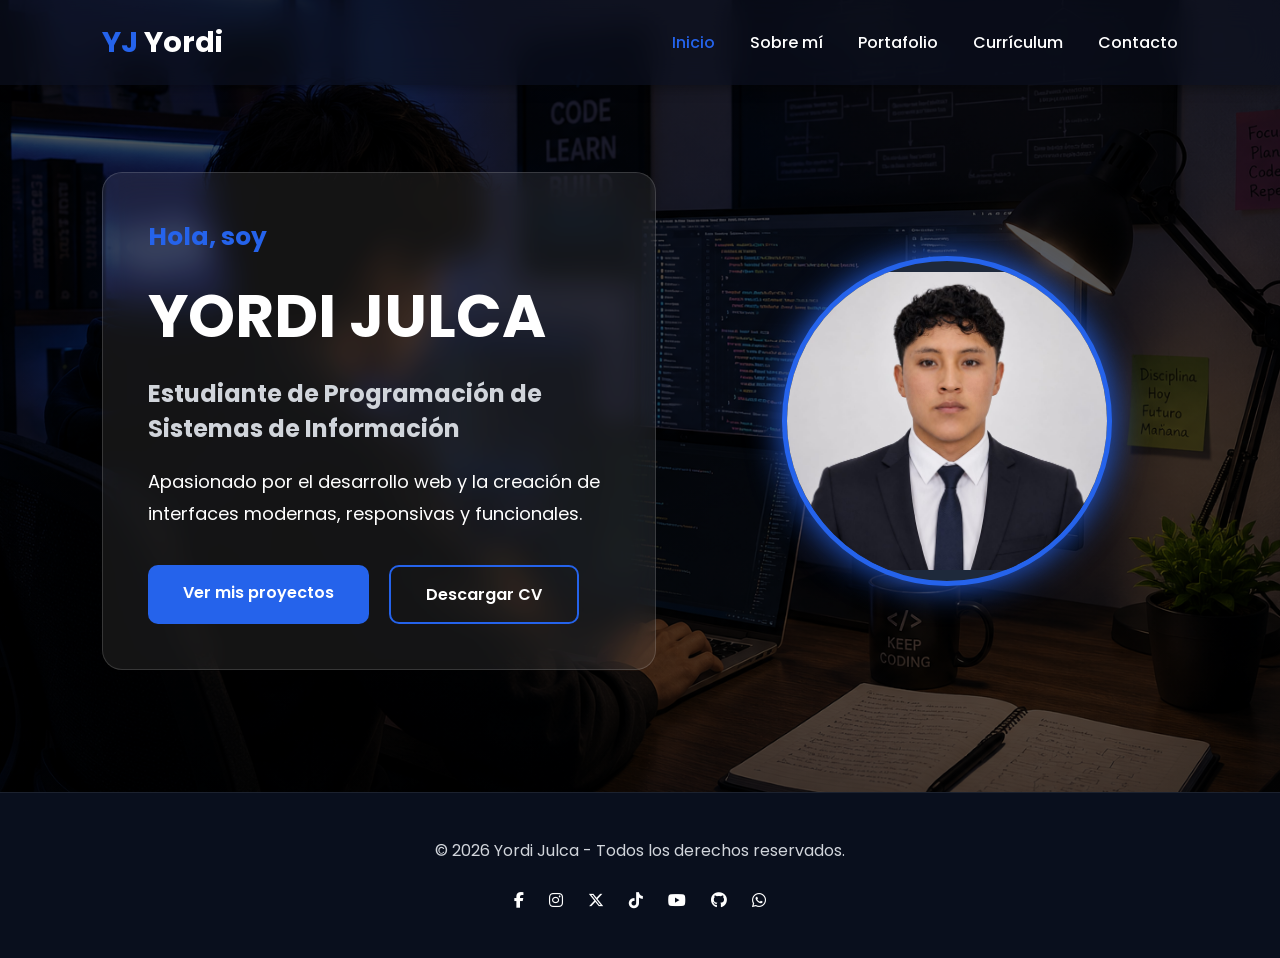
<file: index.html>
<!DOCTYPE html>
<html lang="es">

<head>

    <meta charset="UTF-8">

    <meta name="viewport" content="width=device-width, initial-scale=1.0">

    <title>indice | Yordi Julca</title>

    <link rel="stylesheet" href="estilos.css">

    <link href="https://cdnjs.cloudflare.com/ajax/libs/font-awesome/6.5.1/css/all.min.css" rel="stylesheet">

    <link href="https://fonts.googleapis.com/css2?family=Poppins:wght@300;400;500;600;700&display=swap"
        rel="stylesheet">

</head>

<body>

    <!--================ HEADER ================-->

    <header>

        <div class="logo">

            <a href="index.html">
            <span class="logo-icon">YJ</span> Yordi
            </a>

        </div>

        <input type="checkbox" id="menu">

        <label for="menu" class="menu-icon">
            ☰
        </label>

        <nav>

            <ul>

                <li><a href="index.html" class="active">Inicio</a></li>
                <li><a href="sobre-mi.html">Sobre mí</a></li>
                <li><a href="portafolio.html">Portafolio</a></li>
                <li><a href="curriculum.html">Currículum</a></li>
                <li><a href="contacto.html">Contacto</a></li>

            </ul>

        </nav>

    </header>
    

    <!--================ MAIN ================-->

    <main>

        <!--================ HERO ================-->

        <section class="hero">

            <div class="hero-texto">

                <h3>Hola, soy</h3>
                <h1>YORDI JULCA</h1>
                <h2>Estudiante de Programación de Sistemas de Información</h2>
                <p>Apasionado por el desarrollo web y la creación de interfaces modernas, responsivas y funcionales.
                </p>

                <div class="botones">
                <a href="portafolio.html" class="btn">Ver mis proyectos</a>
                <a href="curriculum.html" class="btn-secundario">Descargar CV</a>
                </div>

            </div>

            <div class="hero-imagen">
                <div class="foto"><img src="img/foto-perfil.jpeg" alt="foto"></div>
            </div>

        </section>

    </main>

    <!--================ FOOTER ================-->

    <footer>

        <p>
            © 2026 Yordi Julca - Todos los derechos reservados.
        </p>

        <div class="redes">

            <a href="#"><i class="fab fa-facebook-f"></i></a>
            <a href="#"><i class="fab fa-instagram"></i></a>
            <a href="#"><i class="fab fa-x-twitter"></i></a>
            <a href="#"><i class="fab fa-tiktok"></i></a>
            <a href="#"><i class="fab fa-youtube"></i></a>
            <a href="#"><i class="fab fa-github"></i></a>
            <a href="#"><i class="fab fa-whatsapp"></i></a>
        </div>

    </footer>

</body>

</html>
</file>
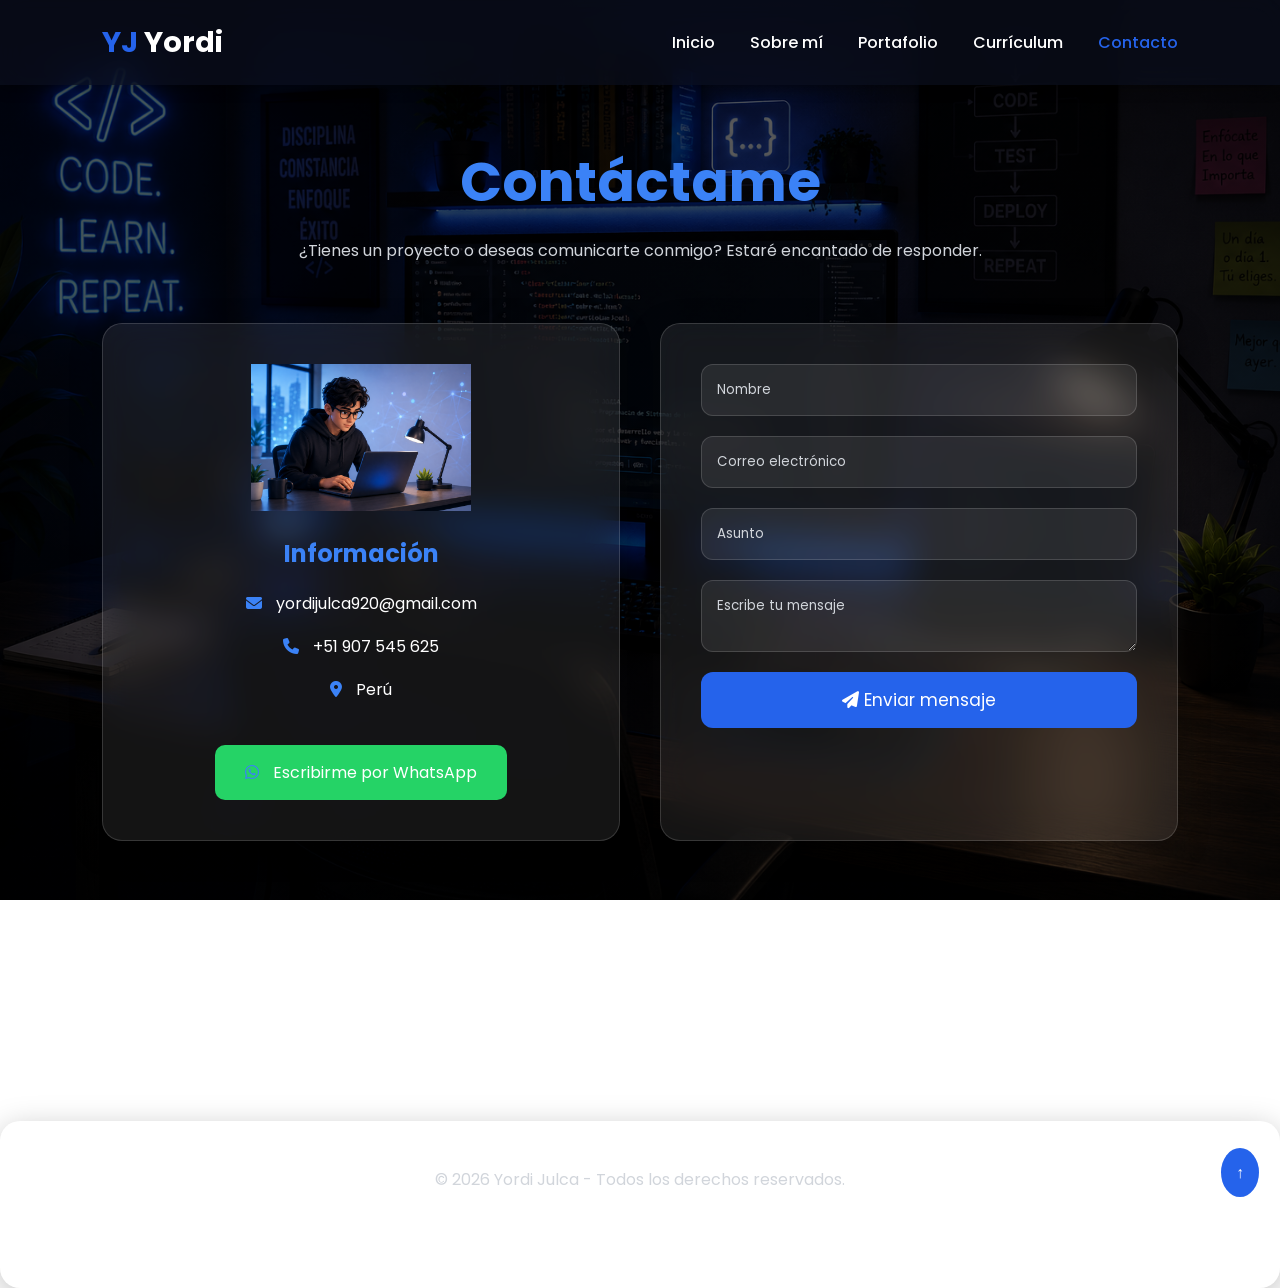
<file: contacto.html>
<!DOCTYPE html>
<html lang="es">

<head>

    <meta charset="UTF-8">

    <meta name="viewport" content="width=device-width, initial-scale=1.0">

    <title>Contacto | Yordi Julca</title>

    <link rel="stylesheet" href="contacto.css">
    <link href="https://cdnjs.cloudflare.com/ajax/libs/font-awesome/6.5.1/css/all.min.css" rel="stylesheet">
    <link href="https://fonts.googleapis.com/css2?family=Poppins:wght@300;400;500;600;700&display=swap"
        rel="stylesheet">

</head>

<body>

    <header>

        <div class="logo">
            <a href="index.html"><span class="logo-icon">YJ</span> Yordi</a>
        </div>

        <input type="checkbox" id="menu">

        <label for="menu" class="menu-icon">☰</label>

        <nav>

            <ul>

                <li><a href="index.html">Inicio</a></li>
                <li><a href="sobre-mi.html">Sobre mí</a></li>
                <li><a href="portafolio.html">Portafolio</a></li>
                <li><a href="curriculum.html">Currículum</a></li>
                <li><a href="contacto.html" class="active">Contacto</a></li>

            </ul>

        </nav>

    </header>

    <main>

        <section class="contacto">
            <div class="titulo">
                <h1>Contáctame</h1>
                <p>¿Tienes un proyecto o deseas comunicarte conmigo? Estaré encantado de responder.</p>
            </div>

            <div class="contenedor-contacto">
                <div class="info">
                    <img src="img/fondo.contacto.png" alt="Contacto">
                    <h2>Información</h2>
                    <p><i class="fas fa-envelope"></i> yordijulca920@gmail.com</p>
                    <p><i class="fas fa-phone"></i> +51 907 545 625</p>
                    <p><i class="fas fa-location-dot"></i> Perú</p>
                    <a href="https://wa.me/51907545625" target="_blank" class="btn-whatsapp">
                        <i class="fab fa-whatsapp"></i>
                        Escribirme por WhatsApp
                    </a>

                </div>

                <div class="formulario">
                    <form class="contacto-box" action="https://formsubmit.co/yordijulca920@gmail.com" method="POST">
                        <input type="text" placeholder="Nombre" required>
                        <input type="email" name="email" placeholder="Correo electrónico" required>
                        <input type="text" placeholder="Asunto">
                        <textarea name="mensaje" placeholder="Escribe tu mensaje" required></textarea>
                        <button type="submit">
                            <i class="fas fa-paper-plane"></i>
                            Enviar mensaje
                        </button>

                    </form>

                </div>

            </div>

            <section class="redes-sociales">

                <h2>Sígueme</h2>

                <div class="redes-sigueme">
                    <a href="https://www.facebook.com/profile.php?id=61559946838603" target="_blank"><i class="fab fa-facebook-f"></i></a>
                    <a href="#"><i class="fab fa-instagram"></i></a>
                    <a href="#"><i class="fab fa-x-twitter"></i></a>
                    <a href="https://tiktok.com/@_yord_jr" target="_blank"><i class="fab fa-tiktok"></i></a>
                    <a href="https://www.youtube.com/@YordiJulca-t8n" target="_blank"><i class="fab fa-youtube"></i></a>
                    <a href="#"><i class="fab fa-github"></i></a>
                </div>

            </section>

    </main>

    <footer>
        
        <p>© 2026 Yordi Julca - Todos los derechos reservados.</p>
        <div class="redes">
        
            <a href="#"><i class="fab fa-facebook-f"></i></a>
            <a href="#"><i class="fab fa-instagram"></i></a>
            <a href="#"><i class="fab fa-x-twitter"></i></a>
            <a href="#"><i class="fab fa-tiktok"></i></a>
            <a href="#"><i class="fab fa-youtube"></i></a>
            <a href="#"><i class="fab fa-github"></i></a>
            <a href="#"><i class="fab fa-whatsapp"></i></a>
        </div>
        <a href="#s" title="Subir" class="btn-arriba">↑</a>
    </footer>

</body>

</html>
</file>
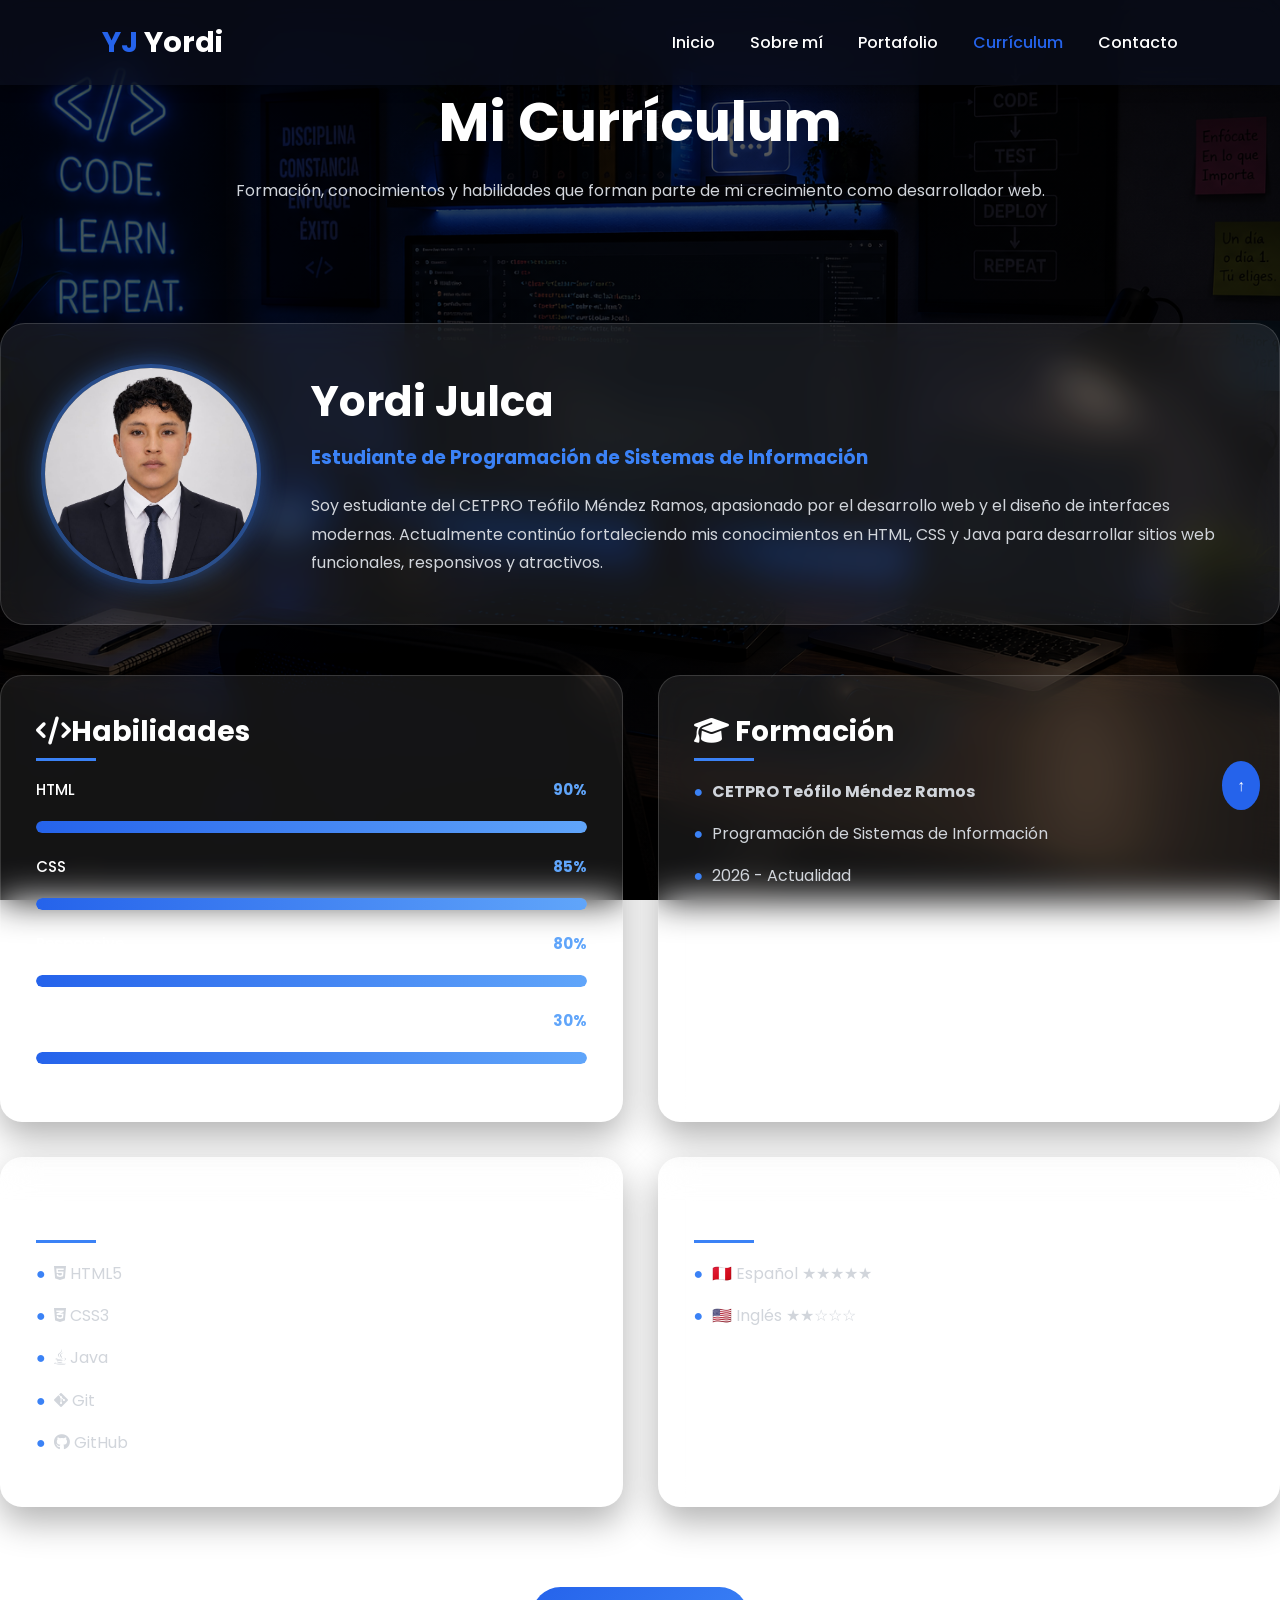
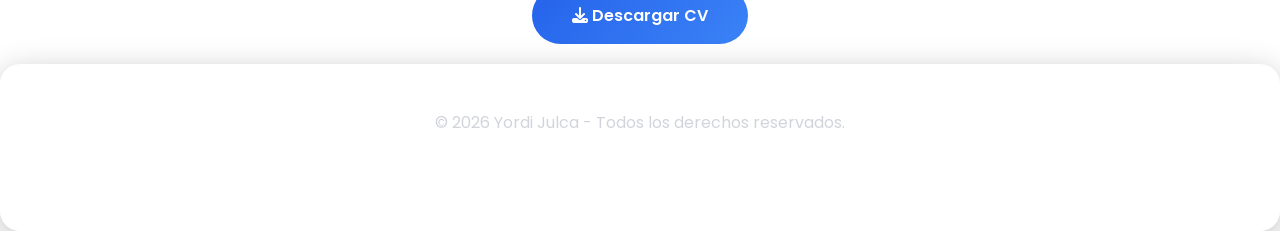
<file: curriculum.html>
<!DOCTYPE html>
<html lang="es">

<head>

    <meta charset="UTF-8">

    <meta name="viewport" content="width=device-width, initial-scale=1.0">

    <title>Currículum | Yordi Julca</title>

    <link rel="stylesheet" href="curriculum.css">
    <link href="https://cdnjs.cloudflare.com/ajax/libs/font-awesome/6.5.1/css/all.min.css" rel="stylesheet">
    <link href="https://fonts.googleapis.com/css2?family=Poppins:wght@300;400;500;600;700&display=swap"
        rel="stylesheet">

</head>

<body id="s">

    <header>
        <div class="logo">
            <a href="index.html">
                <span class="logo-icon">YJ</span> Yordi
            </a>
        </div>

        <input type="checkbox" id="menu">
        <label for="menu" class="menu-icon">☰</label>
        <nav>

            <ul>

                <li><a href="index.html">Inicio</a></li>
                <li><a href="sobre-mi.html">Sobre mí</a></li>
                <li><a href="portafolio.html">Portafolio</a></li>
                <li><a href="curriculum.html" class="active">Currículum</a></li>
                <li><a href="contacto.html">Contacto</a></li>

            </ul>

        </nav>

    </header>

    <main>

    <main class="curriculum">
    
        <!--=========================================TÍTULO==========================================-->
    
        <section class="titulo-cv">
            <h1>Mi Currículum</h1>
            <p>Formación, conocimientos y habilidades que forman parte de mi crecimiento como desarrollador web.
            </p>
        </section>
    
        <!--=========================================TARJETA PRINCIPAL==========================================-->
    
        <section class="cv-principal">
            <div class="cv-foto">
                <img src="img/foto-perfil.jpeg" alt="Yordi Julca">
            </div>
    
            <div class="cv-info">
                <h2>Yordi Julca</h2>
                <h3>Estudiante de Programación de Sistemas de Información</h3>
                <p>
                    Soy estudiante del CETPRO Teófilo Méndez Ramos,
                    apasionado por el desarrollo web y el diseño de interfaces modernas.
                    Actualmente continúo fortaleciendo mis conocimientos en HTML, CSS y Java
                    para desarrollar sitios web funcionales, responsivos y atractivos.
                </p>
    
            </div>
    
        </section>
    
        <!--=========================================GRID==========================================-->
    
        <section class="cv-grid">
    
        <!--================ HABILIDADES ================-->
        
        <article class="cv-card">
        
            <h2>
                <i class="fas fa-code"></i>Habilidades</h2>
        
            <div class="skill">
                <div class="skill-info">
                    <span>HTML</span>
                    <span>90%</span>
                </div>
        
                <div class="barra">
                    <div class="progreso html"></div>
                </div>
        
            </div>

            <div class="skill">
                <div class="skill-info">
                    <span>CSS</span>
                    <span>85%</span>
                </div>
        
                <div class="barra">
                    <div class="progreso css"></div>
                </div>
        
            </div>

            <div class="skill">
                <div class="skill-info">
                    <span>Responsive</span>
                    <span>80%</span>
                </div>

                <div class="barra">
                    <div class="progreso responsive"></div>
                </div>
        
            </div>

            <div class="skill">
                <div class="skill-info">
                    <span>Java</span>
                    <span>30%</span>
        
                </div>

                <div class="barra">
                    <div class="progreso java"></div>
                </div>
        
            </div>

        </article>
    
            <!--================ FORMACIÓN ================-->
    
            <article class="cv-card">
    
                <h2>
                    <i class="fas fa-graduation-cap"></i>
                    Formación

                </h2>

                <ul>

                    <li><strong>CETPRO Teófilo Méndez Ramos</strong></li>
                    <li>Programación de Sistemas de Información</li>
                    <li>2026 - Actualidad</li>
                </ul>

            </article>

            <!--================ TECNOLOGÍAS ================-->

            <article class="cv-card">

                <h2>
                    <i class="fas fa-laptop-code"></i>
                    Tecnologías
                </h2>

                <ul>
    
                    <li><i class="fab fa-html5"></i> HTML5</li>
                    <li><i class="fab fa-css3-alt"></i> CSS3</li>
                    <li><i class="fab fa-java"></i> Java</li>
                    <li><i class="fab fa-git-alt"></i> Git</li>
                    <li><i class="fab fa-github"></i> GitHub</li>

                </ul>
    
            </article>
    
            <!--================ IDIOMAS ================-->
    
            <article class="cv-card">
    
                <h2>
                    <i class="fas fa-language"></i>
                    Idiomas
                </h2>
    
                <ul>
    
                    <li>🇵🇪 Español ★★★★★</li>
                    <li>🇺🇸 Inglés ★★☆☆☆</li>
                </ul>
    
            </article>
    
        </section>
    
        <!--=========================================DESCARGAR CV==========================================-->
    
        <section class="cv-btn">
    
            <a href="cv.pdf" download>
                <i class="fas fa-download"></i>
                Descargar CV
            </a>
    
        </section>
    
    </main>
    </main>

    <footer>

        <p>

            © 2026 Yordi Julca - Todos los derechos reservados.

        </p>

        <div class="redes">

            <a href="#"><i class="fab fa-facebook-f"></i></a>
            <a href="#"><i class="fab fa-instagram"></i></a>
            <a href="#"><i class="fab fa-x-twitter"></i></a>
            <a href="#"><i class="fab fa-tiktok"></i></a>
            <a href="#"><i class="fab fa-youtube"></i></a>
            <a href="#"><i class="fab fa-github"></i></a>
            <a href="#"><i class="fab fa-whatsapp"></i></a>
        </div>

    </footer>
    <a href="#s" title="Subir" class="btn-arriba">↑</a>
</body>

</html>
</file>
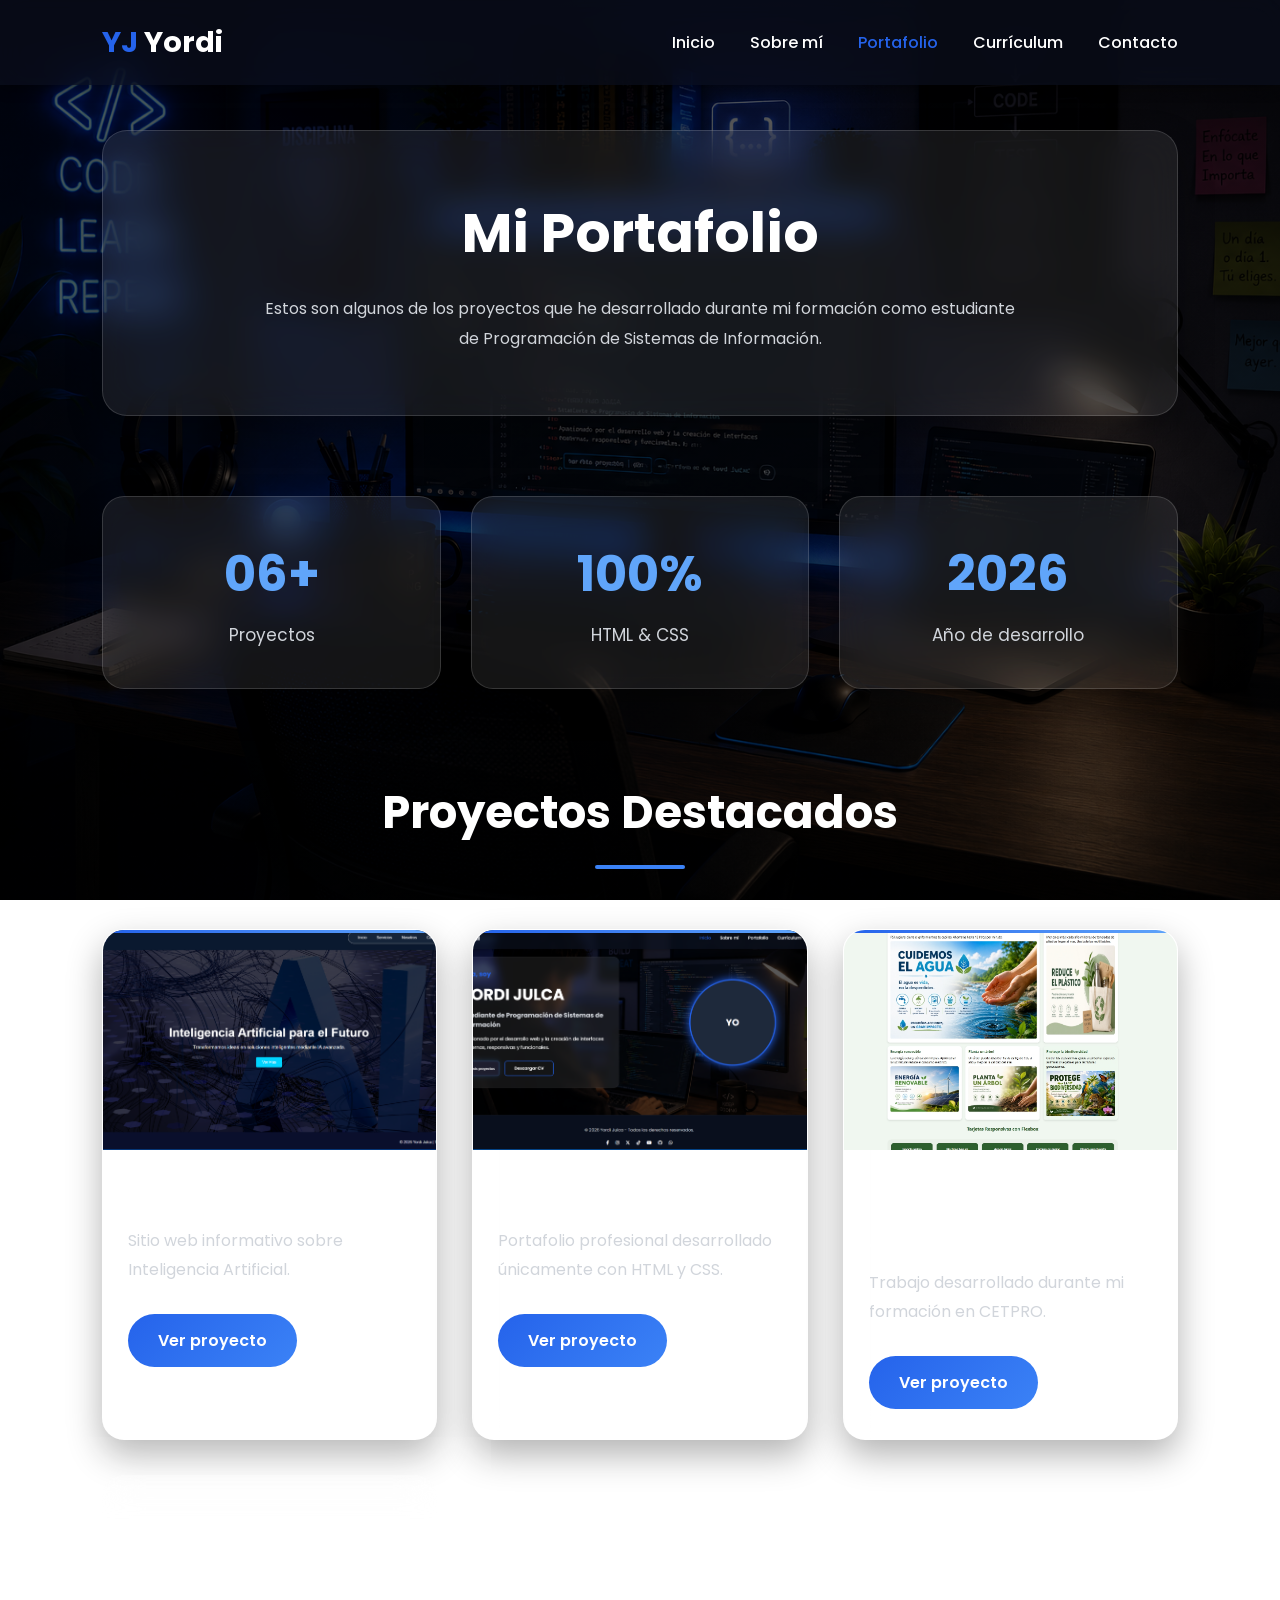
<file: portafolio.html>
<!DOCTYPE html>
<html lang="es">

<head>

    <meta charset="UTF-8">

    <meta name="viewport" content="width=device-width, initial-scale=1.0">

    <title>Portafolio | Yordi Julca</title>

    <link rel="stylesheet" href="portafolio.css">
    <link href="https://cdnjs.cloudflare.com/ajax/libs/font-awesome/6.5.1/css/all.min.css" rel="stylesheet">
    <link href="https://fonts.googleapis.com/css2?family=Poppins:wght@300;400;500;600;700&display=swap" 
        rel="stylesheet">

</head>

<body id="s">

    <header>

        <div class="logo">
            <a href="index.html">
                <span class="logo-icon">YJ</span> Yordi
            </a>
        </div>

        <input type="checkbox" id="menu">
        <label for="menu" class="menu-icon">
            ☰
        </label>

        <nav>

            <ul>

                <li><a href="index.html">Inicio</a></li>
                <li><a href="sobre-mi.html">Sobre mí</a></li>
                <li><a href="portafolio.html" class="active">Portafolio</a></li>
                <li><a href="curriculum.html">Currículum</a></li>
                <li><a href="contacto.html">Contacto</a></li>

            </ul>
        </nav>
    </header>

    <main>

        <!--=========================================TITULO==========================================-->

        <section class="titulo-pagina">

            <h1>Mi Portafolio</h1>
            <p>

                Estos son algunos de los proyectos que he desarrollado
                durante mi formación como estudiante de Programación de
                Sistemas de Información.

            </p>
        </section>

        <!--=========================================ESTADISTICAS==========================================-->

        <section class="estadisticas">

            <div class="dato">
                <h2>06+</h2>
                <p>Proyectos</p>
            </div>

            <div class="dato">
                <h2>100%</h2>
                <p>HTML & CSS</p>
            </div>

            <div class="dato">
                <h2>2026</h2>
                <p>Año de desarrollo</p>
            </div>

        </section>

        <!--=========================================PROYECTOS==========================================-->

        <section class="proyectos">

            <h2>Proyectos Destacados</h2>
            <div class="contenedor-proyectos">
                <article class="proyecto">
                    <div class="imagen"><img src="img/IA-FUTURE.png" alt="ia-future"></div>

                    <h3>AI Future</h3>
                    <p>Sitio web informativo sobre Inteligencia Artificial.
                    </p>

                    <a href="https://yordijulca920-star.github.io/yordijulcaa.github.io/">Ver proyecto</a>

                </article>
                <article class="proyecto">
                    <div class="imagen"><img src="img/POTAFOLIO-CAP.png" alt="proyecto"></div>
                    <h3>Portafolio Personal</h3>
                    <p>Portafolio profesional desarrollado únicamente con HTML y CSS.
                    </p>

                    <a href="#">Ver proyecto</a>

                </article>

                <article class="proyecto">
                    <div class="imagen"><img src="img/TRABAJO.png" alt="proyecto"></div>
                    <h3>Proyecto Académico</h3>
                    <p>Trabajo desarrollado durante mi formación en CETPRO.
                    </p>

                    <a href="#">Ver proyecto</a>

                </article>

                <article class="proyecto">
                    <div class="imagen"></div>
                    <h3>Próximamente</h3>
                    <p>Muy pronto agregaré nuevos proyectos a mi portafolio.
                    </p>
                    <a href="#">Ver más</a>

                </article>
            </div>
        </section>
            </a>
        </section>
    </main>

    <footer>

        <p>© 2026 Yordi Julca - Todos los derechos reservados.
        </p>

        <div class="redes">

            <a href="#"><i class="fab fa-facebook-f"></i></a>
            <a href="#"><i class="fab fa-instagram"></i></a>
            <a href="#"><i class="fab fa-x-twitter"></i></a>
            <a href="#"><i class="fab fa-tiktok"></i></a>
            <a href="#"><i class="fab fa-youtube"></i></a>
            <a href="#"><i class="fab fa-github"></i></a>
            <a href="#"><i class="fab fa-whatsapp"></i></a>
        </div>
        <a href="#s" title="Subir" class="btn-arriba">↑</a>
    </footer>

</body>

</html>
</file>
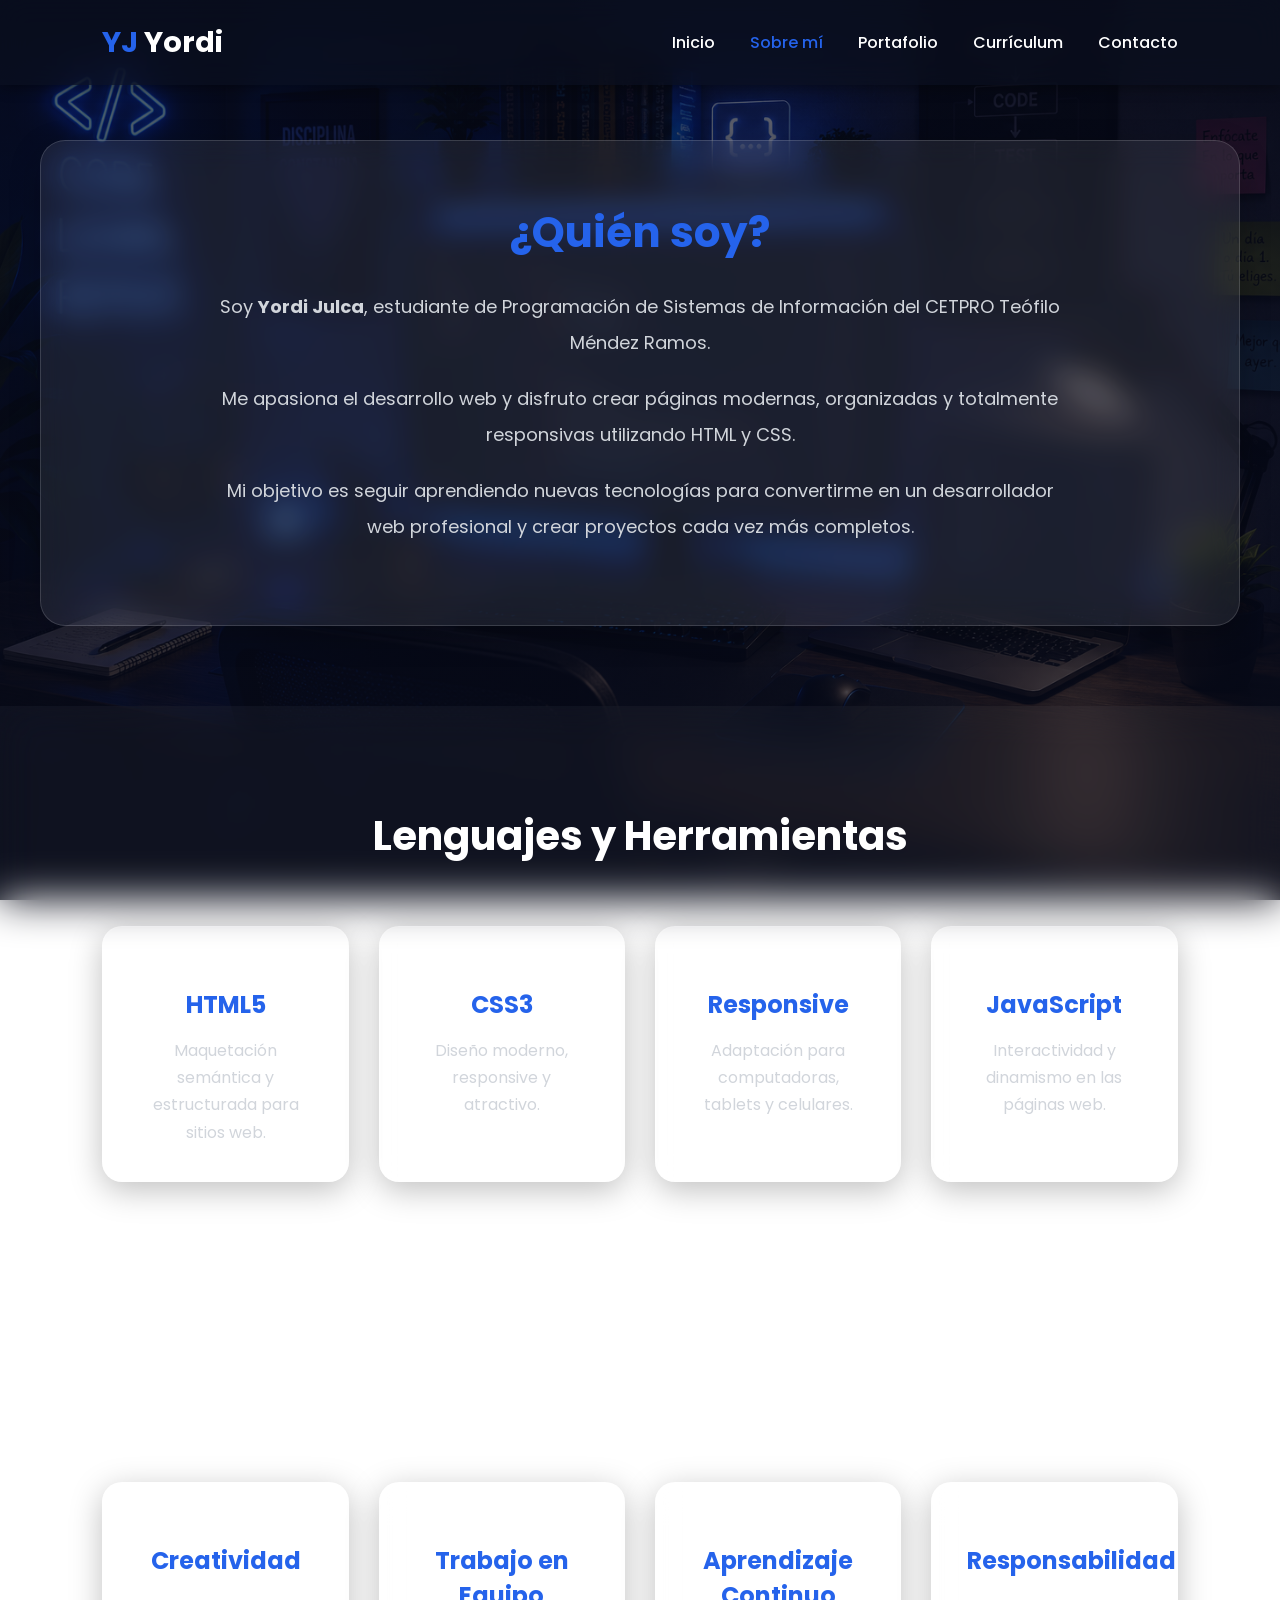
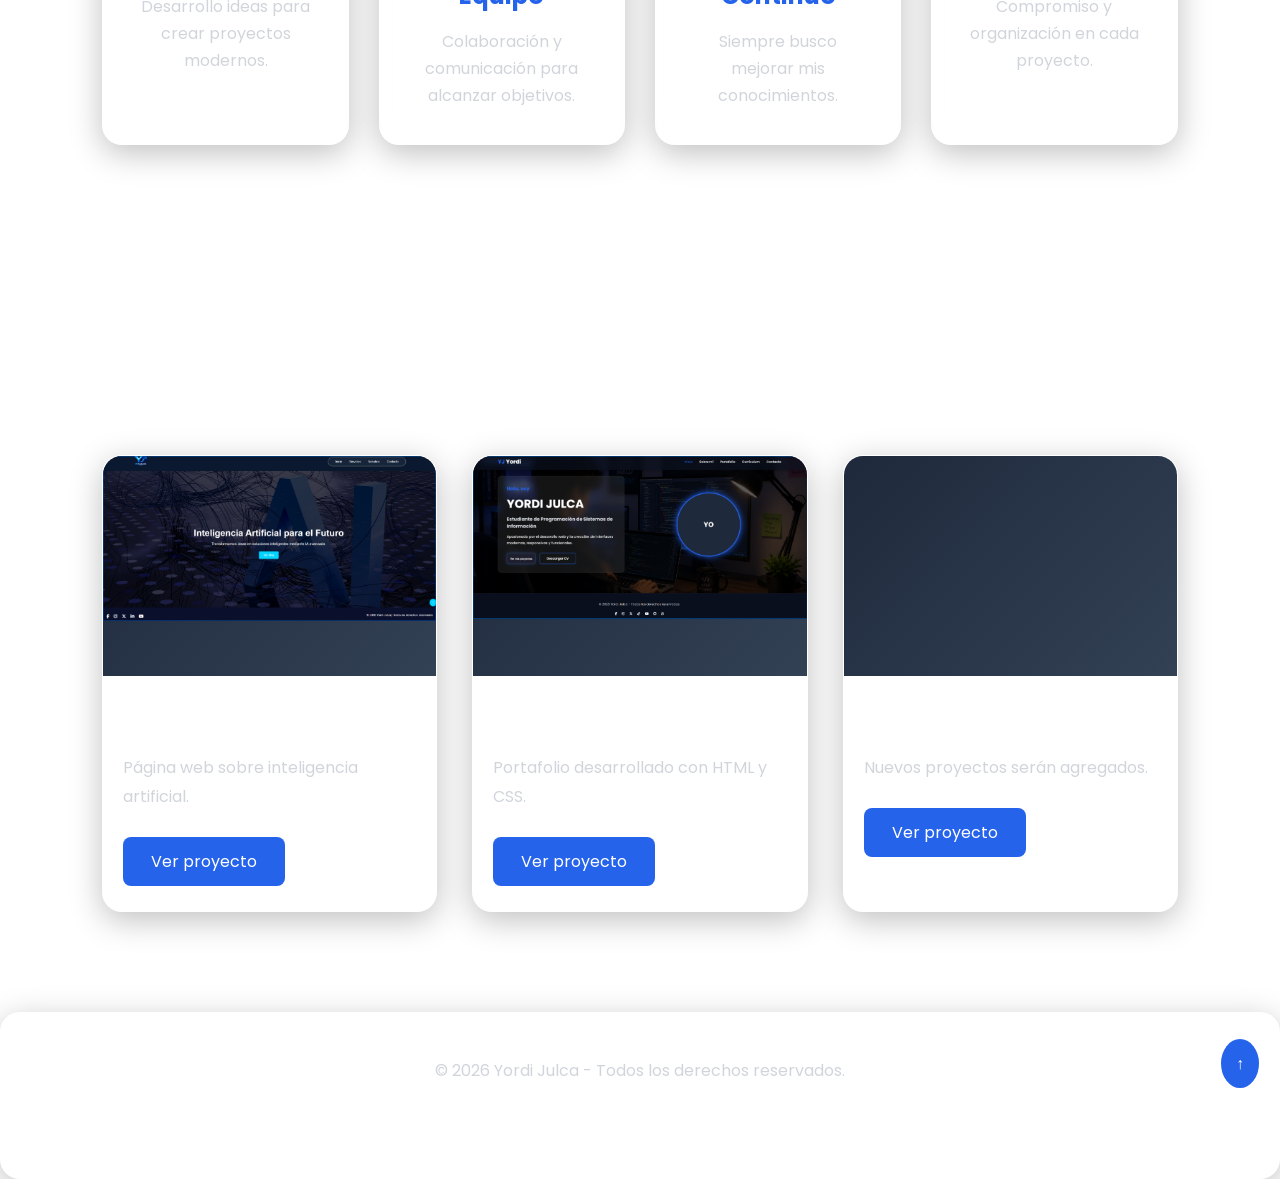
<file: sobre-mi.html>
<!DOCTYPE html>
<html lang="es">

<head>
    <meta charset="UTF-8">
    <meta name="viewport" content="width=device-width, initial-scale=1.0">
    <title>Sobre Mí | Yordi Julca</title>

    <link rel="stylesheet" href="sobre-mi.css">
    <link href="https://cdnjs.cloudflare.com/ajax/libs/font-awesome/6.5.1/css/all.min.css" rel="stylesheet">
    <link href="https://fonts.googleapis.com/css2?family=Poppins:wght@300;400;500;600;700&display=swap"
        rel="stylesheet">
</head>

<body id="s">

    <header>

        <div class="logo">
            <a href="index.html"><span class="logo-icon">YJ</span> Yordi</a></div>

        <input type="checkbox" id="menu">
        <label for="menu" class="menu-icon">
            ☰
        </label>
        <nav>
            <ul>
                <li><a href="index.html">Inicio</a></li>
                <li><a href="sobre-mi.html" class="active">Sobre mí</a></li>
                <li><a href="portafolio.html">Portafolio</a></li>
                <li><a href="curriculum.html">Currículum</a></li>
                <li><a href="contacto.html">Contacto</a></li>
            </ul>
        </nav>

    </header>
    <main>

        <!-- QUIÉN SOY -->
        <section class="titulo-todo">

            <div class="sobre-texto">

                <h2>¿Quién soy?</h2>
                <p>
                    Soy <strong>Yordi Julca</strong>, estudiante de
                    Programación de Sistemas de Información del
                    CETPRO Teófilo Méndez Ramos.
                </p>

                <p>
                    Me apasiona el desarrollo web y disfruto crear
                    páginas modernas, organizadas y totalmente
                    responsivas utilizando HTML y CSS.
                </p>

                <p>
                    Mi objetivo es seguir aprendiendo nuevas tecnologías
                    para convertirme en un desarrollador web profesional
                    y crear proyectos cada vez más completos.
                </p>

            </div>

        </section>

        <!-- HABILIDADES -->

        <section class="habilidades">

            <h2>Lenguajes y Herramientas</h2>

            <div class="contenedor-habilidades">

                <article class="card">
                    <i class="fa-brands fa-html5"></i>  <!-----fa-brands: transporta logos de font-awesome----->
                    <h3>HTML5</h3>
                    <p>
                        Maquetación semántica y estructurada para sitios web.
                    </p>
                </article>

                <article class="card">
                    <i class="fa-brands fa-css3-alt"></i>
                    <h3>CSS3</h3>
                    <p>
                        Diseño moderno, responsive y atractivo.
                    </p>
                </article>

                <article class="card">
                    <i class="fa-solid fa-mobile-screen-button"></i>
                    <h3>Responsive</h3>
                    <p>
                        Adaptación para computadoras, tablets y celulares.
                    </p>
                </article>

                <article class="card">
                <i class="fa-brands fa-square-js"></i>
                    <h3>JavaScript</h3>
                    <p>
                        Interactividad y dinamismo en las páginas web.
                    </p>
                </article>

            </div>
        </section>

        <!-- HABILIDADES DESTACADAS -->

        <section class="habilidades-destacadas">
            <h2>Habilidades Destacadas</h2>

            <div class="contenedor-habilidades">
                <article class="card">
                    <i class="fa-solid fa-lightbulb"></i>
                    <h3>Creatividad</h3>
                    <p>
                        Desarrollo ideas para crear proyectos modernos.
                    </p>
                </article>

                <article class="card">
                    <i class="fa-solid fa-users"></i>
                    <h3>Trabajo en Equipo</h3>
                    <p>
                        Colaboración y comunicación para alcanzar objetivos.
                    </p>
                </article>

                <article class="card">
                    <i class="fa-solid fa-book"></i>
                    <h3>Aprendizaje Continuo</h3>
                    <p>
                        Siempre busco mejorar mis conocimientos.
                    </p>
                </article>

                <article class="card">
                    <i class="fa-solid fa-rocket"></i>
                    <h3>Responsabilidad</h3>
                    <p>
                        Compromiso y organización en cada proyecto.
                    </p>
                </article>

            </div>
        </section>

        <!-- PROYECTOS -->

        <section class="proyectos">
            <h2>Proyectos Destacados</h2>

            <div class="contenedor-proyectos">
                <article class="proyecto">
                    <div class="imagen"><img src="img/IA-FUTURE.png" alt="ia-future"></div>
                    <h3>AI Future</h3>
                    <p>Página web sobre inteligencia artificial.</p>
                    <a href="portafolio.html">Ver proyecto</a>
                </article>

                <article class="proyecto">
                    <div class="imagen"><img src="img/POTAFOLIO-CAP.png" alt="portafolio"></div>
                    <h3>Portafolio Web</h3>
                        <p>Portafolio desarrollado con HTML y CSS.</p>
                    <a href="portafolio.html">Ver proyecto</a>
                </article>

                <article class="proyecto">
                    <div class="imagen"></div>
                    <h3>Próximamente</h3>
                    <p>Nuevos proyectos serán agregados.</p>
                    <a href="portafolio.html">Ver proyecto</a>
                </article>
            </div>

        </section>

    </main>

    <footer>

        <p>
            © 2026 Yordi Julca - Todos los derechos reservados.
        </p>

        <div class="redes">

            <a href="#"><i class="fab fa-facebook-f"></i></a>
            <a href="#"><i class="fab fa-instagram"></i></a>
            <a href="#"><i class="fab fa-x-twitter"></i></a>
            <a href="#"><i class="fab fa-tiktok"></i></a>
            <a href="#"><i class="fab fa-youtube"></i></a>
            <a href="#"><i class="fab fa-github"></i></a>
            <a href="#"><i class="fab fa-whatsapp"></i></a>
        </div>
        <a href="#s" title="Subir" class="btn-arriba">↑</a>
    </footer>

</body>

</html>
</file>
<file: estilos.css>
/*=========================================GOOGLE FONTS=========================================*/
/* tipografia de google fonts */
@import url('https://fonts.googleapis.com/css2?family=Poppins:wght@300;400;500;600;700;800&display=swap');

/*=========================================VARIABLES=========================================*/
:root {
/*================= PALETA DE COLORES=================*/
    --principal: #2563eb;/* Color principal del sitio */
    --secundario: #3b82f6;/* Color secundario */
    --claro: #ffffff;/* Color blanco */
    --texto: #d1d5db;/* Color para textos secundarios */
    --gris: #1e293b;/* Color gris oscuro */
    --fondo: #0f172a;/* Color de fondo principal */
    --fondo2: #111827;/* Segundo color de fondo */

}

/*=========================================parte principal=========================================*/
* {
    margin: 0;/* Elimina el margen por defecto */
    padding: 0;/* Elimina el relleno por defecto */
    box-sizing: border-box;/* Incluye padding y borde dentro del tamaño */
    font-family: 'Poppins', sans-serif;/* Aplica la fuente Poppins */
}
html {
    scroll-behavior: smooth;/* Hace que el desplazamiento sea suave */
}
body {
    background: var(--fondo);/* Aplica el color de fondo */
    color: var(--claro);/* Aplica el color del texto */
}
img {

    max-width: 100%;/* La imagen nunca será más ancha que su contenedor */
    display: block;/* Elimina espacios debajo de la imagen */

}
a{
    text-decoration: none;/* Quita el subrayado de los enlaces */

}
ul{
    list-style: none;/* Elimina los puntos de las listas */
}
/*=================HEADER=================*/
header{
    backdrop-filter: blur(15px);
    width: 100%; /* Ocupa todo el ancho de la pantalla */
    height:85px; /* Altura del encabezado */
    display:flex; /* Activa Flexbox */
    justify-content:space-between; /* Separa logo y menú */
    align-items: center;/* Centra verticalmente los elementos */
    padding:0 8%;/* Espacio interno a los lados */
    background:#0b1120a2;/* Color de fondo */
    position:fixed;/* El header permanece fijo */
    top:0;/* Lo coloca arriba */
    left:0;/* Pegado al borde izquierdo */
    z-index:999;/*orden de apilamiento*/
    box-shadow:0 3px 12px rgba(0,0,0,.35);/* Agrega una sombra */    
}
/*=================LOGO=================*/
.logo a{
    color:white;/* Color del texto */
    font-size:1.8rem;/* Tamaño de la letra */
    font-weight:700;/* Hace la letra más gruesa */
}
.logo a span{
    color:var(--principal);/* Cambia el color del texto dentro del span */      
}
/*=================MENU=================*/
nav ul{
    display: flex;/* Coloca los elementos en fila */
    gap: 35px;/* Espacio entre cada opción del menú */
}
nav ul li a{
    color: white;
    /* Color del enlace */
    font-weight: 500;/* Grosor medio de la letra */
    transition: .3s;/* Hace suave el cambio de color */
    position: relative;/* Permite posicionar el ::after */
}
nav ul li a:hover{
    color:var(--principal);/* Cambia el color al pasar el mouse */
}
nav ul li a::after{
    content:"";/* Crea un elemento vacío */
    position:absolute;/* Lo posiciona respecto al enlace */
    left:0;/* Empieza desde la izquierda */
    bottom: -6px;/* Lo coloca debajo del texto */
    width:0;/* Inicialmente no se ve */
    height:2px;/* Grosor de la línea */
    background:var(--principal);/* Color de la línea */
    transition:.3s;/* Hace suave la animación */
}
nav ul li a:hover::after{
    width:100%;/* Hace que la línea aparezca completamente */
}
.active{
    color:var(--principal);/* Marca el enlace activo */
}

/*=================MENU HAMBURGUESA=================*/

#menu{
    display:none;/* Oculta el checkbox */
}
.menu-icon{
    display:none;/* Oculta el icono en computadoras */
    font-size: 30px;/* Tamaño del icono */
    color:white;/* Color del icono */
    cursor:pointer;/* Cambia el cursor a una mano */
}

/*================= HERO=================*/

.hero{
    background:linear-gradient(rgba(0, 0, 0, .65), rgba(0, 0, 0, .65)), url("img/fondo-portafolio.png");
    background-size:cover;/* La imagen de fondo cubre todo el contenedor */
    background-position:center;/* Centra la imagen de fondo */
    background-repeat: no-repeat;/* Evita que la imagen se repita */
    background-attachment: fixed;/* La imagen de fondo permanece fija al hacer scroll */
    width: 100%;/* Ocupa todo el ancho de la pantalla */
    min-height: 88vh;
    display: flex;/* Activa Flexbox */
    justify-content: space-between;/* Separa el texto y la imagen */
    align-items: center;/* Centra los elementos verticalmente */
    padding: 130px 8% 80px;/* Espacio interno: arriba, lados e inferior */
    gap: 60px;/* Espacio entre el texto y la imagen */
}
.hero-texto{
    background: rgba(255, 255, 255, .08);
    backdrop-filter: blur(15px);
    border: 1px solid rgba(255, 255, 255, .15);
    border-radius: 20px;
    padding: 45px;
    max-width: 650px;
    flex: 1;/* Hace que el texto ocupe una parte del espacio disponible */
}
.hero-texto h3{
    color:var(--principal);/* Color del subtítulo */
    font-size: 25px;/* Tamaño del subtítulo */
}
.hero-texto h1{
    font-size:60px;/* Tamaño del título principal */
    margin:15px 0;/* Margen arriba y abajo, sin margen a los lados */
}
.hero-texto h2{
    font-size:24px;/* Tamaño del segundo título */
    color:var(--texto);/* Color del texto secundario */
    margin-bottom: 20px;/* Espacio debajo del título */
}
.hero-texto p{
    font-size:18px;/* Tamaño del párrafo */
    line-height:1.8;/* Espacio entre líneas del texto */
    max-width: 600px;/* Ancho máximo del párrafo para facilitar la lectura */
}

/*================= BOTONES=================*/
.botones{
    display:flex;/* Coloca los botones uno al lado del otro */
    gap:20px;/* Espacio entre botones */
    margin-top: 35px;/* Espacio encima del grupo de botones */
}
.btn{
    background:var(--principal);/* Color de fondo del botón */
    color:white;/* Color del texto */
    padding: 15px 35px;/* Espacio interno del botón */
    border-radius: 10px;/* Bordes redondeados */
    transition: .4s;/* Hace suave los cambios al pasar el mouse */
    font-weight: 600;/* Hace el texto más grueso */
}
.btn:hover{
    background:#1d4ed8;/* Cambia el color al pasar el cursor */
    transform: translateY(-5px);/* Mueve el botón 5px hacia arriba */
}
.btn-secundario{
    border:2px solid var(--principal);/* Agrega un borde del color principal */
    color:white;/* Color del texto */
    padding: 15px 35px;/* Espacio interno */
    border-radius: 10px;/* Bordes redondeados */
    transition: .4s;/* Suaviza los cambios */
    font-weight: 600;/* Grosor del texto */
}
.btn-secundario:hover{
    background:var(--principal);/* Colorea el fondo al pasar el cursor */
    transform: translateY(-5px);/* Eleva el botón */
}
/*================= IMAGEN HERO =================*/
.hero-imagen{
    flex: 1;/* Ocupa la otra mitad del espacio disponible */
    display:flex;/* Activa Flexbox */
    justify-content: center;/* Centra horizontalmente la imagen */
}
.foto{
    width: 330px;/* Ancho del círculo */
    height: 330px;/* Alto del círculo */
    border-radius: 50%;/* Convierte el cuadro en un círculo */
    border:5px solid var(--principal);/* Agrega un borde circular */
    display:flex;/* Activa Flexbox */
    justify-content: center;/* Centra el contenido horizontalmente */
    align-items: center;/* Centra el contenido verticalmente */
    font-size: 35px;/* Tamaño del texto interno */
    font-weight:bold;/* Texto en negrita */
    background:var(--gris);/* Color de fondo */
    color:white;/* Color del texto */
    box-shadow:0 0 35px rgba(37, 99, 235,45 );/* Agrega un efecto de brillo alrededor */
    overflow:hidden;/* Oculta cualquier contenido que sobresalga del círculo */
}

/*========================================FOOTER=========================================*/

footer {  
    background: #090f1d;/* Define el color de fondo del pie de página */
    padding: 45px 8%;/* Agrega espacio interno arriba/abajo y a los lados */
    text-align: center;/* Centra todo el contenido del footer */
    border-top: 1px solid rgba(255, 255, 255, .08);
}

footer p {
    color: var(--texto);/* Color del párrafo */
    margin-bottom: 25px;/* Espacio debajo del párrafo */
}

.redes {
    display: flex;/* Activa Flexbox */
    justify-content: center;/* Centra los íconos horizontalmente */
    gap: 25px;/* Espacio entre los íconos */
    flex-wrap: wrap;/* Permite que los íconos bajen a otra línea si no caben */
}

.redes a {
    color: white;/* Color de los íconos */
    transition: .3s;/* Suaviza el cambio de color */
}

.redes a:hover {
    color: var(--principal);/* Cambia el color de los íconos al pasar el cursor */
}

/*========================================RESPONSIVE TABLET=========================================*/

@media(max-width:992px) {/* Estas reglas se aplican cuando la pantalla mide 992px o menos */

    .hero {
    flex-direction: column-reverse;/* Coloca la imagen arriba y el texto abajo */
    text-align: center;/* Centra el texto */
    }

    .hero-texto p {
    margin: auto;/* Centra horizontalmente el párrafo */
    }

    .botones {
    justify-content: center;/* Centra los botones */
    }

    .hero-texto h1 {
    font-size: 48px;/* Reduce el tamaño del título principal */
    }

    .hero-texto h2 {
    font-size: 24px;/* Reduce el tamaño del subtítulo */
    }

}

/*=========================================RESPONSIVE CELULAR=========================================*/

@media(max-width:768px) {/* Estas reglas se aplican cuando la pantalla mide 768px o menos */

    .menu-icon {
    display: block;/* Muestra el ícono del menú hamburguesa */
    }

    nav {
    position: absolute;/* Posiciona el menú respecto al header */
    top: 85px;/* Lo coloca debajo del encabezado */
    left: 0;/* Lo pega al borde izquierdo */
    width: 100%;/* Hace que ocupe todo el ancho */
    background: #0b1120;/* Color de fondo del menú */
    max-height: 0;/* Inicialmente el menú está cerrado */
    overflow: hidden;/* Oculta el contenido que sobresale */
    transition: .4s;/* Hace suave la apertura del menú */
    }

    nav ul {
    flex-direction: column;/* Coloca las opciones una debajo de otra */
    text-align: center;/* Centra el texto */
    gap: 0;/* Elimina la separación entre elementos */
    }

    nav ul li {
    padding: 18px 0;/* Espacio interno arriba y abajo */
    border-top: 1px solid rgba(255, 255, 255, .08);/* Agrega una línea divisoria */
    }

    #menu:checked~nav {
    max-height: 500px;/* Expande el menú cuando el checkbox está marcado */
    }

    .hero {
    padding: 120px 7% 70px;/* Ajusta el espacio interno para celulares */
    }

    .hero-texto h1 {
    font-size: 38px;/* Reduce el tamaño del título principal */
    }

    .hero-texto h2 {
    font-size: 20px;/* Reduce el tamaño del subtítulo */
    }

    .hero-texto h3 {
    font-size: 20px;/* Reduce el tamaño del texto superior */
    }

    .botones {
    flex-direction: column;/* Coloca los botones uno debajo del otro */
    align-items: center;/* Centra los botones */
    }

    .btn,
    .btn-secundario {
    width: 230px;/* Define un ancho fijo */
    text-align: center;/* Centra el texto del botón */       
    }

    .foto {
    width: 250px;/* Reduce el ancho de la imagen */
    height: 250px;/* Reduce la altura de la imagen */
    margin-bottom: 30px;/* Agrega espacio debajo de la imagen */
    }

    .habilidades h2,
    .proyectos h2 {
    font-size: 32px;/* Reduce el tamaño de los títulos */
    }

}
</file>
<file: contacto.css>
/*=========================================GOOGLE FONTS=========================================*/
/* tipografia de google fonts */
@import url('https://fonts.googleapis.com/css2?family=Poppins:wght@300;400;500;600;700;800&display=swap');

/*=========================================VARIABLES=========================================*/
:root {
    /*================= PALETA DE COLORES=================*/
    --principal: #2563eb;
    /* Color principal del sitio */
    --secundario: #3b82f6;
    /* Color secundario */
    --claro: #ffffff;
    /* Color blanco */
    --texto: #d1d5db;
    /* Color para textos secundarios */
    --gris: #1e293b;
    /* Color gris oscuro */
    --fondo: #0f172a;
    /* Color de fondo principal */
    --fondo2: #111827;
    /* Segundo color de fondo */

}

/*=========================================RESET=========================================*/
* {
    margin: 0;
    /* Elimina el margen por defecto */
    padding: 0;
    /* Elimina el relleno por defecto */
    box-sizing: border-box;
    /* Incluye padding y borde dentro del tamaño */
    font-family: 'Poppins', sans-serif;
    /* Aplica la fuente Poppins */
}

html {
    scroll-behavior: smooth;
    /* Hace que el desplazamiento sea suave */
}

body {
    background: linear-gradient(rgba(0, 0, 0, .65), rgba(0, 0, 0, .65)), url("img/fondo-sobre-mi.png");
    /* Aplica un degradado sobre la imagen de fondo */
    background-size: cover;
    /* La imagen de fondo cubre todo el contenedor */
    background-position: center;
    /* Centra la imagen de fondo */
    background-repeat: no-repeat;
    /* Evita que la imagen se repita */
    background-attachment: fixed;
    /* La imagen de fondo permanece fija al hacer scroll */
    color: var(--claro);
    /* Aplica el color del texto */
}

img {

    max-width: 100%;
    /* La imagen nunca será más ancha que su contenedor */
    display: block;
    /* Elimina espacios debajo de la imagen */

}

a {
    text-decoration: none;
    /* Quita el subrayado de los enlaces */

}

ul {
    list-style: none;
    /* Elimina los puntos de las listas */
}

/*=================HEADER=================*/
header {
    backdrop-filter: blur(15px);
    width: 100%;
    /* Ocupa todo el ancho de la pantalla */
    height: 85px;
    /* Altura del encabezado */
    display: flex;
    /* Activa Flexbox */
    justify-content: space-between;
    /* Separa logo y menú */
    align-items: center;
    /* Centra verticalmente los elementos */
    padding: 0 8%;
    /* Espacio interno a los lados */
    background: #0b1120a2;
    /* Color de fondo */
    position: fixed;
    /* El header permanece fijo */
    top: 0;
    /* Lo coloca arriba */
    left: 0;
    /* Pegado al borde izquierdo */
    z-index: 999;
    /*orden de apilamiento*/
    box-shadow: 0 3px 12px rgba(0, 0, 0, .35);
    /* Agrega una sombra */
}

/*=================LOGO=================*/
.logo a {
    color: white;
    /* Color del texto */
    font-size: 1.8rem;
    /* Tamaño de la letra */
    font-weight: 700;
    /* Hace la letra más gruesa */
}

.logo a span {
    color: var(--principal);
    /* Cambia el color del texto dentro del span */
}

/*=================MENU=================*/
nav ul {
    display: flex;
    /* Coloca los elementos en fila */
    gap: 35px;
    /* Espacio entre cada opción del menú */
}

nav ul li a {
    color: white;
    /* Color del enlace */
    font-weight: 500;
    /* Grosor medio de la letra */
    transition: .3s;
    /* Hace suave el cambio de color */
    position: relative;
    /* Permite posicionar el ::after */
}

nav ul li a:hover {
    color: var(--principal);
    /* Cambia el color al pasar el mouse */
}

nav ul li a::after {
    content: "";
    /* Crea un elemento vacío */
    position: absolute;
    /* Lo posiciona respecto al enlace */
    left: 0;
    /* Empieza desde la izquierda */
    bottom: -6px;
    /* Lo coloca debajo del texto */
    width: 0;
    /* Inicialmente no se ve */
    height: 2px;
    /* Grosor de la línea */
    background: var(--principal);
    /* Color de la línea */
    transition: .3s;
    /* Hace suave la animación */
}

nav ul li a:hover::after {
    width: 100%;
    /* Hace que la línea aparezca completamente */
}

.active {
    color: var(--principal);
    /* Marca el enlace activo */
}

/*=================MENU HAMBURGUESA=================*/
#menu {
    display: none;
    /* Oculta el checkbox */
}

.menu-icon {
    display: none;
    /* Oculta el icono en computadoras */
    font-size: 30px;
    /* Tamaño del icono */
    color: white;
    /* Color del icono */
    cursor: pointer;
    /* Cambia el cursor a una mano */
}
/*==================== CONTACTO ====================*/

.contacto {

    padding: 140px 8% 80px;
}

.titulo {

    text-align: center;
    margin-bottom: 60px;
}

.titulo h1 {

    font-size: 55px;
    color: #3b82f6;
}

.titulo p {

    color: #d1d5db;
    margin-top: 15px;
}

.contenedor-contacto {

    display: grid;
    grid-template-columns: 1fr 1fr;
    gap: 40px;
}

.info,
.formulario {

    background: rgba(255, 255, 255, .08);
    backdrop-filter: blur(18px);
    border: 1px solid rgba(255, 255, 255, .15);
    border-radius: 20px;
    padding: 40px;
    box-shadow: 0 8px 30px rgba(0, 0, 0, .35);

}

.info {

    text-align: center;
}

.info img {

    width: 220px;
    margin: auto;
    margin-bottom: 25px;
}

.info h2 {

    color: #3b82f6;
    margin-bottom: 20px;
}

.info p {

    margin: 18px 0;
}

.info i {

    color: #3b82f6;
    margin-right: 10px;
}

.btn-whatsapp {

    display: inline-block;
    margin-top: 25px;
    background: #25D366;
    color: white;
    padding: 15px 30px;
    border-radius: 10px;
    transition: .3s;
}

.btn-whatsapp:hover {

    transform: translateY(-5px);
}

form {

    display: flex;
    flex-direction: column;
    gap: 20px;
}

input,
textarea {

    background: rgba(255, 255, 255, .08);
    border: 1px solid rgba(255, 255, 255, .15);
    color: white;
    padding: 15px;
    border-radius: 12px;
    outline: none;

}

input::placeholder,
textarea::placeholder {

    color: #d1d5db;
}

button {

    background: #2563eb;
    color: white;
    border: none;
    padding: 15px;
    border-radius: 12px;
    cursor: pointer;
    font-size: 17px;
    transition: .3s;
}

button:hover {

    background: #1d4ed8;
    transform: translateY(-4px);
}

.redes-sociales {

    margin-top: 80px;
    text-align: center;
}

.redes-sociales h2 {

    margin-bottom: 30px;
}

.redes-sigueme {

    display: flex;
    justify-content: center;
    gap: 25px;
}

.redes-sigueme a {

    width: 55px;
    height: 55px;
    border-radius: 50%;
    background: rgba(255, 255, 255, .08);
    backdrop-filter: blur(15px);
    display: flex;
    justify-content: center;
    align-items: center;
    color: white;
    font-size: 22px;
    transition: .3s;
}

.redes-sigueme a:hover {

    background: #2563eb;
    transform: translateY(-5px);
}

/*=========================================FOOTER=========================================*/

footer {
    background: rgba(255, 255, 255, .08);
    backdrop-filter: blur(18px);
    -webkit-backdrop-filter: blur(18px);
    border: 1px solid rgba(255, 255, 255, .15);
    border-radius: 20px;
    overflow: hidden;
    transition: .4s;
    box-shadow: 0 8px 32px rgba(0, 0, 0, .25);
    /* Define el color de fondo del pie de página */
    padding: 45px 8%;
    /* Agrega espacio interno arriba/abajo y a los lados */
    text-align: center;
    /* Centra todo el contenido del footer */
    border-top: 1px solid rgba(255, 255, 255, .08);
}

footer p {

    color: var(--texto);
    /* Color del párrafo */
    margin-bottom: 25px;
    /* Espacio debajo del párrafo */
}

.redes {

    display: flex;
    /* Activa Flexbox */
    justify-content: center;
    /* Centra los íconos horizontalmente */
    gap: 25px;
    /* Espacio entre los íconos */
    flex-wrap: wrap;
    /* Permite que los íconos bajen a otra línea si no caben */
}

.redes a {

    color: white;
    /* Color de los íconos */
    transition: .3s;
    /* Suaviza el cambio de color */
}

.redes a:hover {

    color: var(--principal);
    /* Cambia el color de los íconos al pasar el cursor */
}

.btn-arriba {
    position: fixed;
    right: 20px;
    bottom: 90px;
    background: var(--principal);
    color: white;
    padding: 12px 15px;
    border-radius: 50%;
    text-decoration: none;
}

.whatsapp {

    position: fixed;
    right: 25px;
    bottom: 25px;
    width: 60px;
    height: 60px;
    background: #25D366;
    border-radius: 50%;
    display: flex;
    justify-content: center;
    align-items: center;
    color: white;
    font-size: 30px;
    box-shadow: 0 0 20px rgba(0, 0, 0, .4);
    transition: .3s;
}

.whatsapp:hover {

    transform: scale(1.1);
}

/*=========================================RESPONSIVE TABLET=========================================*/

@media (max-width: 992px){

    .contenedor-contacto{

        grid-template-columns:1fr;
        gap:35px;
    }

    .titulo h1{

        font-size:45px;
    }

    .titulo p{

        max-width:600px;
        margin:auto;
    }

    .info img{

        width:180px;
    }

    .redes{

        flex-wrap:wrap;
    }

}

/*=========================================RESPONSIVE CELULAR=========================================*/

@media (max-width:768px){

    .menu-icon {
    
        display: block;
        /* Muestra el ícono del menú hamburguesa */
        }
    nav {

    position: absolute;
    /* Posiciona el menú respecto al header */
    top: 85px;
    /* Lo coloca debajo del encabezado */
    left: 0;
    /* Lo pega al borde izquierdo */
    width: 100%;
    /* Hace que ocupe todo el ancho */
    background: #0b1120;
    /* Color de fondo del menú */
    max-height: 0;
    /* Inicialmente el menú está cerrado */
    overflow: hidden;
    /* Oculta el contenido que sobresale */
    transition: .4s;
    /* Hace suave la apertura del menú */
    }

    nav ul {

    flex-direction: column;
    /* Coloca las opciones una debajo de otra */
    text-align: center;
    /* Centra el texto */
    gap: 0;
    /* Elimina la separación entre elementos */
    }

    nav ul li {

    padding: 18px 0;
    /* Espacio interno arriba y abajo */
    border-top: 1px solid rgba(255, 255, 255, .08);
    /* Agrega una línea divisoria */
    }

    #menu:checked~nav {

    max-height: 500px;
    /* Expande el menú cuando el checkbox está marcado */
    }

    .contacto{

        padding:120px 6% 70px;
    }

    .titulo h1{

        font-size:36px;
    }

    .titulo p{

        font-size:16px;
    }

    .info,
    .formulario{

        padding:25px;
    }

    .info img{

        width:150px;
    }

    .info h2{

        font-size:28px;
    }

    input,
    textarea{

        font-size:15px;
        padding:14px;
    }

    button{

        width:100%;
        padding:15px;
    }

    .btn-whatsapp{

        width:100%;
        text-align:center;
        padding:15px;
    }

    .redes{

        gap:15px;
    }

    .redes a{

        width:50px;
        height:50px;
        font-size:20px;
    }

    footer{

        padding:25px 15px;
    }

    .whatsapp{

        width:55px;
        height:55px;
        font-size:28px;
        bottom:20px;
        right:20px;
    }

}
</file>
<file: curriculum.css>
/*=========================================GOOGLE FONTS=========================================*/
/* tipografia de google fonts */
@import url('https://fonts.googleapis.com/css2?family=Poppins:wght@300;400;500;600;700;800&display=swap');

/*=========================================VARIABLES=========================================*/

:root {
    /*================= PALETA DE COLORES=================*/
    --principal: #2563eb;
    /* Color principal del sitio */
    --secundario: #3b82f6;
    /* Color secundario */
    --claro: #ffffff;
    /* Color blanco */
    --texto: #d1d5db;
    /* Color para textos secundarios */
    --gris: #1e293b;
    /* Color gris oscuro */
    --fondo: #0f172a;
    /* Color de fondo principal */
    --fondo2: #111827;
    /* Segundo color de fondo */

}

/*=========================================parte principal=========================================*/
* {
    margin: 0;
    /* Elimina el margen por defecto */
    padding: 0;
    /* Elimina el relleno por defecto */
    box-sizing: border-box;
    /* Incluye padding y borde dentro del tamaño */
    font-family: 'Poppins', sans-serif;
    /* Aplica la fuente Poppins */
}

html {
    scroll-behavior: smooth;
    /* Hace que el desplazamiento sea suave */
}

body {
    background: linear-gradient(rgba(0, 0, 0, .65), rgba(0, 0, 0, .65)), url("img/fondo-sobre-mi.png");
    /* Aplica un degradado sobre la imagen de fondo */
    background-size: cover;
    /* La imagen de fondo cubre todo el contenedor */
    background-position: center;
    /* Centra la imagen de fondo */
    background-repeat: no-repeat;
    /* Evita que la imagen se repita */
    background-attachment: fixed;
    /* La imagen de fondo permanece fija al hacer scroll */
    color: var(--claro);
    /* Aplica el color del texto */
}

img {

    max-width: 100%;
    /* La imagen nunca será más ancha que su contenedor */
    display: block;
    /* Elimina espacios debajo de la imagen */

}

a {
    text-decoration: none;
    /* Quita el subrayado de los enlaces */
}

ul {
    list-style: none;
    /* Elimina los puntos de las listas */
}

/*=================HEADER=================*/
header {
    backdrop-filter: blur(15px);
    width: 100%;
    /* Ocupa todo el ancho de la pantalla */
    height: 85px;
    /* Altura del encabezado */
    display: flex;
    /* Activa Flexbox */
    justify-content: space-between;
    /* Separa logo y menú */
    align-items: center;
    /* Centra verticalmente los elementos */
    padding: 0 8%;
    /* Espacio interno a los lados */
    background: #0b1120a2;
    /* Color de fondo */
    position: fixed;
    /* El header permanece fijo */
    top: 0;
    /* Lo coloca arriba */
    left: 0;
    /* Pegado al borde izquierdo */
    z-index: 999;
    /*orden de apilamiento*/
    box-shadow: 0 3px 12px rgba(0, 0, 0, .35);
    /* Agrega una sombra */
}

/*=================LOGO=================*/
.logo a {
    color: white;
    /* Color del texto */
    font-size: 1.8rem;
    /* Tamaño de la letra */
    font-weight: 700;
    /* Hace la letra más gruesa */
}

.logo a span {
    color: var(--principal);
    /* Cambia el color del texto dentro del span */
}

/*=================MENU=================*/
nav ul {
    display: flex;
    /* Coloca los elementos en fila */
    gap: 35px;
    /* Espacio entre cada opción del menú */
}

nav ul li a {
    color: white;
    /* Color del enlace */
    font-weight: 500;
    /* Grosor medio de la letra */
    transition: .3s;
    /* Hace suave el cambio de color */
    position: relative;
    /* Permite posicionar el ::after */
}

nav ul li a:hover {
    color: var(--principal);
    /* Cambia el color al pasar el mouse */
}

nav ul li a::after {
    content: "";
    /* Crea un elemento vacío */
    position: absolute;
    /* Lo posiciona respecto al enlace */
    left: 0;
    /* Empieza desde la izquierda */
    bottom: -6px;
    /* Lo coloca debajo del texto */
    width: 0;
    /* Inicialmente no se ve */
    height: 2px;
    /* Grosor de la línea */
    background: var(--principal);
    /* Color de la línea */
    transition: .3s;
    /* Hace suave la animación */
}

nav ul li a:hover::after {
    width: 100%;
    /* Hace que la línea aparezca completamente */
}

.active {
    color: var(--principal);
    /* Marca el enlace activo */
}

/*=================MENU HAMBURGUESA=================*/
#menu {
    display: none;
    /* Oculta el checkbox */
}

.menu-icon {
    display: none;
    /* Oculta el icono en computadoras */
    font-size: 30px;
    /* Tamaño del icono */
    color: white;
    /* Color del icono */
    cursor: pointer;
    /* Cambia el cursor a una mano */
}
/*=========================================CURRÍCULO GLASSMORPHISM=========================================*/

.curriculo {

    padding: 140px 8% 100px;
}

/*==========================TITULO=========================*/

.titulo-cv {
    margin: 20px;
    padding: 60px;
    text-align: center;
    margin-bottom: 60px;
}

.titulo-cv h1 {

    font-size: 55px;
    color: #fff;
    margin-bottom: 15px;
}

.titulo-cv p {

    color: #d1d5db;
}

/*==========================TARJETA PRINCIPAL==========================*/

.cv-principal {

    display: flex;
    justify-content: space-between;
    align-items: center;
    gap: 50px;
    padding: 40px;
    margin-bottom: 50px;
    border-radius: 25px;
    background: rgba(255, 255, 255, .08);
    backdrop-filter: blur(18px);
    -webkit-backdrop-filter: blur(18px);
    border: 1px solid rgba(255, 255, 255, .15);
    box-shadow: 0 15px 35px rgba(0, 0, 0, .35);
    transition: .4s;
}

.cv-principal:hover {

    transform: translateY(-8px);
    box-shadow: 0 20px 45px rgba(37, 99, 235, .30);
}

.cv-info {

    flex: 1;
}

.cv-info h2 {

    font-size: 42px;
    color: #fff;
}

.cv-info h3 {

    color: #3b82f6;
    margin: 10px 0 20px;
}

.cv-info p {

    color: #d1d5db;
    line-height: 1.8;
}

.cv-foto {

    width: 220px;
    height: 220px;
    border-radius: 50%;
    overflow: hidden;
    border: 4px solid rgba(59, 130, 246, .5);
    box-shadow: 0 0 25px rgba(59, 130, 246, .45);
}

.cv-foto img {

    width: 100%;
    height: 100%;
    object-fit: cover;
}

/*==========================GRID==========================*/

.cv-grid {

    display: grid;
    grid-template-columns: repeat(2, 1fr);
    gap: 35px;
}

/*==========================TARJETAS==========================*/

.cv-card {

    padding: 35px;
    border-radius: 22px;
    background: rgba(255, 255, 255, .08);
    backdrop-filter: blur(18px);
    -webkit-backdrop-filter: blur(18px);
    border: 1px solid rgba(255, 255, 255, .15);
    box-shadow: 0 15px 35px rgba(0, 0, 0, .30);
    transition: .4s;
}

.cv-card:hover {

    transform: translateY(-10px);
    border-color: #3b82f6;
    box-shadow: 0 20px 45px rgba(59, 130, 246, .35);
}

.cv-card h2 {

    color: #fff;
    font-size: 28px;
    margin-bottom: 25px;
    position: relative;
}

.cv-card h2::after {

    content: "";
    position: absolute;
    left: 0;
    bottom: -8px;
    width: 60px;
    height: 3px;
    background: #3b82f6;
}

/*==========================INFORMACIÓN SKILL==========================*/

.skill-info {

    display: flex;
    justify-content: space-between;
    align-items: center;
    margin-bottom: 10px;
}

.skill-info span {

    color: #fff;
    font-size: 15px;
    font-weight: 500;
}

.skill-info span:last-child {

    color: #60a5fa;
    font-weight: 700;
}
.skill {

    margin-bottom: 22px;
}

.skill span {

    color: #fff;
    display: block;
    margin-bottom: 10px;
}

.barra {

    width: 100%;
    height: 12px;
    background: rgba(255, 255, 255, .12);
    border-radius: 30px;
    overflow: hidden;
}

.progreso {

    height: 100%;
    border-radius: 30px;
    background: linear-gradient(90deg, #2563eb, #60a5fa);
    box-shadow: 0 0 15px rgba(59, 130, 246, .6);
}

/*==========================LISTAS=========================*/

.cv-card ul {

    list-style: none;
}

.cv-card li {

    color: #d1d5db;
    margin-bottom: 15px;
    line-height: 1.7;
    padding-left: 18px;
    position: relative;
}

.cv-card li::before {

    content: "●";
    position: absolute;
    left: 0;
    color: #3b82f6;
}

/*==========================BOTON==========================*/

.cv-btn {

    text-align: center;
    margin-top: 60px;
}

.cv-btn a {

    display: inline-block;
    padding: 16px 40px;
    margin: 20px;
    border-radius: 50px;
    color: #fff;
    background: linear-gradient(135deg, #2563eb, #3b82f6);
    transition: .4s;
    font-weight: 600;
}

.cv-btn a:hover {

    transform: translateY(-5px);
    box-shadow: 0 15px 30px rgba(59, 130, 246, .45);
}

/*=========================================FOOTER========================================*/

footer {
    background: rgba(255, 255, 255, .08);
    backdrop-filter: blur(18px);
    -webkit-backdrop-filter: blur(18px);
    border: 1px solid rgba(255, 255, 255, .15);
    border-radius: 20px;
    overflow: hidden;
    transition: .4s;
    box-shadow: 0 8px 32px rgba(0, 0, 0, .25);
    /* Define el color de fondo del pie de página */
    padding: 45px 8%;
    /* Agrega espacio interno arriba/abajo y a los lados */
    text-align: center;
    /* Centra todo el contenido del footer */
    border-top: 1px solid rgba(255, 255, 255, .08);
}

footer p {

    color: var(--texto);
    /* Color del párrafo */
    margin-bottom: 25px;
    /* Espacio debajo del párrafo */
}

.redes {

    display: flex;
    /* Activa Flexbox */
    justify-content: center;
    /* Centra los íconos horizontalmente */
    gap: 25px;
    /* Espacio entre los íconos */
    flex-wrap: wrap;
    /* Permite que los íconos bajen a otra línea si no caben */
}

.redes a {

    color: white;
    /* Color de los íconos */
    transition: .3s;
    /* Suaviza el cambio de color */
}

.redes a:hover {

    color: var(--principal);
    /* Cambia el color de los íconos al pasar el cursor */
}

.btn-arriba {
    position: fixed;
    right: 20px;
    bottom: 90px;
    background: var(--principal);
    color: white;
    padding: 12px 15px;
    border-radius: 50%;
    text-decoration: none;
}

/*=========================================
        RESPONSIVE CELULAR
=========================================*/

@media(max-width:768px) {
    /* Estas reglas se aplican cuando la pantalla mide 768px o menos */

    .menu-icon {

        display: block;
        /* Muestra el ícono del menú hamburguesa */
    }

    nav {

        position: absolute;
        /* Posiciona el menú respecto al header */
        top: 85px;
        /* Lo coloca debajo del encabezado */
        left: 0;
        /* Lo pega al borde izquierdo */
        width: 100%;
        /* Hace que ocupe todo el ancho */
        background: #0b1120;
        /* Color de fondo del menú */
        max-height: 0;
        /* Inicialmente el menú está cerrado */
        overflow: hidden;
        /* Oculta el contenido que sobresale */
        transition: .4s;
        /* Hace suave la apertura del menú */
    }

    nav ul {

        flex-direction: column;
        /* Coloca las opciones una debajo de otra */
        text-align: center;
        /* Centra el texto */
        gap: 0;
        /* Elimina la separación entre elementos */
    }

    nav ul li {

        padding: 18px 0;
        /* Espacio interno arriba y abajo */
        border-top: 1px solid rgba(255, 255, 255, .08);
        /* Agrega una línea divisoria */
    }

    #menu:checked~nav {

        max-height: 500px;
        /* Expande el menú cuando el checkbox está marcado */
    }
}

@media(max-width:992px) {

    .cv-principal {

        flex-direction: column-reverse;
        text-align: center;
    }

    .cv-grid {

        grid-template-columns: 1fr;
    }

}

@media(max-width:768px) {

    .titulo-cv h1 {

        font-size: 38px;
    }

    .cv-info h2 {

        font-size: 30px;
    }

    .cv-card {

        padding: 25px;
    }
}
</file>
<file: portafolio.css>
/*=========================================GOOGLE FONTS=========================================*/
/* tipografia de google fonts */
@import url('https://fonts.googleapis.com/css2?family=Poppins:wght@300;400;500;600;700;800&display=swap');

/*=========================================VARIABLES========================================*/
:root {
    /*================= PALETA DE COLORES=================*/
    --principal: #2563eb;
    /* Color principal del sitio */
    --secundario: #3b82f6;
    /* Color secundario */
    --claro: #ffffff;
    /* Color blanco */
    --texto: #d1d5db;
    /* Color para textos secundarios */
    --gris: #1e293b;
    /* Color gris oscuro */
    --fondo: #0f172a;
    /* Color de fondo principal */
    --fondo2: #111827;
    /* Segundo color de fondo */

}

/*=========================================parte principal=========================================*/
* {
    margin: 0;
    /* Elimina el margen por defecto */
    padding: 0;
    /* Elimina el relleno por defecto */
    box-sizing: border-box;
    /* Incluye padding y borde dentro del tamaño */
    font-family: 'Poppins', sans-serif;
    /* Aplica la fuente Poppins */
}

html {
    scroll-behavior: smooth;
    /* Hace que el desplazamiento sea suave */
}

body {
    background: linear-gradient(rgba(0, 0, 0, .65), rgba(0, 0, 0, .65)), url("img/fondo-sobre-mi.png");
    /* Aplica un degradado sobre la imagen de fondo */
    background-size: cover;
    /* La imagen de fondo cubre todo el contenedor */
    background-position: center;
    /* Centra la imagen de fondo */
    background-repeat: no-repeat;
    /* Evita que la imagen se repita */
    background-attachment: fixed;
    /* La imagen de fondo permanece fija al hacer scroll */
    color: var(--claro);
    /* Aplica el color del texto */
}

img {

    max-width: 100%;
    /* La imagen nunca será más ancha que su contenedor */
    display: block;
    /* Elimina espacios debajo de la imagen */

}

a {
    text-decoration: none;
    /* Quita el subrayado de los enlaces */

}

ul {
    list-style: none;
    /* Elimina los puntos de las listas */
}

/*=================HEADER=================*/
header {
    backdrop-filter: blur(15px);
    width: 100%;
    /* Ocupa todo el ancho de la pantalla */
    height: 85px;
    /* Altura del encabezado */
    display: flex;
    /* Activa Flexbox */
    justify-content: space-between;
    /* Separa logo y menú */
    align-items: center;
    /* Centra verticalmente los elementos */
    padding: 0 8%;
    /* Espacio interno a los lados */
    background: #0b1120a2;
    /* Color de fondo */
    position: fixed;
    /* El header permanece fijo */
    top: 0;
    /* Lo coloca arriba */
    left: 0;
    /* Pegado al borde izquierdo */
    z-index: 999;
    /*orden de apilamiento*/
    box-shadow: 0 3px 12px rgba(0, 0, 0, .35);
    /* Agrega una sombra */
}

/*=================LOGO=================*/
.logo a {
    color: white;
    /* Color del texto */
    font-size: 1.8rem;
    /* Tamaño de la letra */
    font-weight: 700;
    /* Hace la letra más gruesa */
}

.logo a span {
    color: var(--principal);
    /* Cambia el color del texto dentro del span */
}

/*=================MENU=================*/
nav ul {
    display: flex;
    /* Coloca los elementos en fila */
    gap: 35px;
    /* Espacio entre cada opción del menú */
}

nav ul li a {
    color: white;
    /* Color del enlace */
    font-weight: 500;
    /* Grosor medio de la letra */
    transition: .3s;
    /* Hace suave el cambio de color */
    position: relative;
    /* Permite posicionar el ::after */
}

nav ul li a:hover {
    color: var(--principal);
    /* Cambia el color al pasar el mouse */
}

nav ul li a::after {
    content: "";
    /* Crea un elemento vacío */
    position: absolute;
    /* Lo posiciona respecto al enlace */
    left: 0;
    /* Empieza desde la izquierda */
    bottom: -6px;
    /* Lo coloca debajo del texto */
    width: 0;
    /* Inicialmente no se ve */
    height: 2px;
    /* Grosor de la línea */
    background: var(--principal);
    /* Color de la línea */
    transition: .3s;
    /* Hace suave la animación */
}

nav ul li a:hover::after {
    width: 100%;
    /* Hace que la línea aparezca completamente */
}

.active {
    color: var(--principal);
    /* Marca el enlace activo */
}

/*=================MENU HAMBURGUESA=================*/
#menu {
    display: none;
    /* Oculta el checkbox */
}

.menu-icon {
    display: none;
    /* Oculta el icono en computadoras */
    font-size: 30px;
    /* Tamaño del icono */
    color: white;
    /* Color del icono */
    cursor: pointer;
    /* Cambia el cursor a una mano */
}
/*=========================================MAIN=========================================*/

main {

    padding: 130px 8% 90px;
}

/*=========================================TITULO=========================================*/

.titulo-pagina {

    max-width: 1200px;
    margin: auto;
    margin-bottom: 80px;
    padding: 60px;
    text-align: center;
    background: rgba(255, 255, 255, .08);
    backdrop-filter: blur(18px);
    -webkit-backdrop-filter: blur(18px);
    border: 1px solid rgba(255, 255, 255, .15);
    border-radius: 25px;
    box-shadow: 0 15px 35px rgba(0, 0, 0, .30);
    transition: .4s;
}

.titulo-pagina:hover {

    transform: translateY(-8px);
    box-shadow: 0 20px 45px rgba(37, 99, 235, .30);
}

.titulo-pagina h1 {

    font-size: 55px;
    color: #fff;
    margin-bottom: 20px;
}

.titulo-pagina p {

    max-width: 760px;
    margin: auto;
    color: #d1d5db;
    line-height: 1.9;
}
/*=========================================ESTADISTICAS=========================================*/

.estadisticas {

    display: grid;
    grid-template-columns: repeat(auto-fit, minmax(220px, 1fr));
    gap: 30px;
    margin-bottom: 90px;
}

.dato {

    padding: 40px;
    text-align: center;
    border-radius: 22px;
    background: rgba(255, 255, 255, .08);
    backdrop-filter: blur(18px);
    -webkit-backdrop-filter: blur(18px);
    border: 1px solid rgba(255, 255, 255, .15);
    box-shadow: 0 15px 35px rgba(0, 0, 0, .30);
    transition: .4s;
}

.dato:hover {

    transform: translateY(-10px) scale(1.03);
    border-color: #3b82f6;
    box-shadow: 0 20px 45px rgba(37, 99, 235, .35);
}

.dato h2 {

    font-size: 50px;
    color: #60a5fa;
    margin-bottom: 10px;
}

.dato p {

    color: #d1d5db;
    font-size: 17px;

}
/*=========================================PROYECTOS=========================================*/

.proyectos h2 {

    text-align: center;
    font-size: 45px;
    color: #fff;
    margin-bottom: 60px;
    position: relative;
}

.proyectos h2::after {

    content: "";
    width: 90px;
    height: 4px;
    background: #3b82f6;
    display: block;
    margin: 18px auto;
    border-radius: 50px;
}

.contenedor-proyectos {

    display: grid;
    grid-template-columns: repeat(auto-fit, minmax(330px, 1fr));
    gap: 35px;
}

/*=========================================TARJETAS=========================================*/

.proyecto {

    position: relative;
    overflow: hidden;
    border-radius: 22px;
    background: rgba(255, 255, 255, .08);
    backdrop-filter: blur(18px);
    -webkit-backdrop-filter: blur(18px);
    border: 1px solid rgba(255, 255, 255, .15);
    box-shadow: 0 15px 35px rgba(0, 0, 0, .30);
    transition: .45s;
}

.proyecto::before {

    content: "";
    position: absolute;
    top: 0;
    left: 0;
    width: 100%;
    height: 3px;
    background: linear-gradient(90deg, #2563eb, #60a5fa);
}

.proyecto:hover {

    transform: translateY(-12px) scale(1.02);
    box-shadow: 0 22px 45px rgba(37, 99, 235, .35);
}

/*=========================================IMAGEN=========================================*/

.imagen {

    height: 220px;
    background: linear-gradient(135deg, #16233d, #243b67);
    display: flex;
    justify-content: center;
    align-items: center;
    overflow: hidden;
}

.imagen img {

    width: 100%;
    height: 100%;
    object-fit: cover;
    transition: .6s;
}

.proyecto:hover img {

    transform: scale(1.08);
}
/*=========================================CONTENIDO=========================================*/

.proyecto h3 {

    margin: 25px;
    margin-bottom: 10px;
    font-size: 28px;
    color: #fff;
}

.proyecto p {

    margin: 0 25px;
    color: #d1d5db;
    line-height: 1.8;
}

.proyecto a {

    display: inline-block;
    margin: 30px 25px;
    padding: 14px 30px;
    border-radius: 50px;
    background: linear-gradient(135deg, #2563eb, #3b82f6);
    color: #fff;
    font-weight: 600;
    transition: .4s;
}

.proyecto a:hover {

    transform: translateY(-5px);
    box-shadow: 0 15px 30px rgba(37, 99, 235, .40);
}

/*=========================================FOOTER=========================================*/

footer {
    background: rgba(255, 255, 255, .08);
    backdrop-filter: blur(18px);
    -webkit-backdrop-filter: blur(18px);
    border: 1px solid rgba(255, 255, 255, .15);
    border-radius: 20px;
    overflow: hidden;
    transition: .4s;
    box-shadow: 0 8px 32px rgba(0, 0, 0, .25);
    /* Define el color de fondo del pie de página */
    padding: 45px 8%;
    /* Agrega espacio interno arriba/abajo y a los lados */
    text-align: center;
    /* Centra todo el contenido del footer */
    border-top: 1px solid rgba(255, 255, 255, .08);
}

footer p {

    color: var(--texto);
    /* Color del párrafo */
    margin-bottom: 25px;
    /* Espacio debajo del párrafo */
}

.redes {

    display: flex;
    /* Activa Flexbox */
    justify-content: center;
    /* Centra los íconos horizontalmente */
    gap: 25px;
    /* Espacio entre los íconos */
    flex-wrap: wrap;
    /* Permite que los íconos bajen a otra línea si no caben */
}

.redes a {

    color: white;
    /* Color de los íconos */
    transition: .3s;
    /* Suaviza el cambio de color */
}

.redes a:hover {

    color: var(--principal);
    /* Cambia el color de los íconos al pasar el cursor */
}

.btn-arriba {
    position: fixed;
    right: 20px;
    bottom: 90px;
    background: var(--principal);
    color: white;
    padding: 12px 15px;
    border-radius: 50%;
    text-decoration: none;
}
/*=========================================RESPONSIVE TABLET=========================================*/

@media(max-width:992px) {
    /* Estas reglas se aplican cuando la pantalla mide 992px o menos */

    .hero {

        flex-direction: column-reverse;
        /* Coloca la imagen arriba y el texto abajo */
        text-align: center;
        /* Centra el texto */
    }

    .hero-texto p {

        margin: auto;
        /* Centra horizontalmente el párrafo */
    }

    .botones {

        justify-content: center;
        /* Centra los botones */
    }

    .hero-texto h1 {

        font-size: 48px;
        /* Reduce el tamaño del título principal */
    }

    .hero-texto h2 {

        font-size: 24px;
        /* Reduce el tamaño del subtítulo */
    }

}

/*=========================================RESPONSIVE CELULAR=========================================*/

@media(max-width:768px) {
    /* Estas reglas se aplican cuando la pantalla mide 768px o menos */

    .menu-icon {

        display: block;
        /* Muestra el ícono del menú hamburguesa */
    }

    nav {

        position: absolute;
        /* Posiciona el menú respecto al header */
        top: 85px;
        /* Lo coloca debajo del encabezado */
        left: 0;
        /* Lo pega al borde izquierdo */
        width: 100%;
        /* Hace que ocupe todo el ancho */
        background: #0b1120;
        /* Color de fondo del menú */
        max-height: 0;
        /* Inicialmente el menú está cerrado */
        overflow: hidden;
        /* Oculta el contenido que sobresale */
        transition: .4s;
        /* Hace suave la apertura del menú */
    }

    nav ul {

        flex-direction: column;
        /* Coloca las opciones una debajo de otra */
        text-align: center;
        /* Centra el texto */
        gap: 0;
        /* Elimina la separación entre elementos */
    }

    nav ul li {

        padding: 18px 0;
        /* Espacio interno arriba y abajo */
        border-top: 1px solid rgba(255, 255, 255, .08);
        /* Agrega una línea divisoria */
    }

    #menu:checked~nav {

        max-height: 500px;
        /* Expande el menú cuando el checkbox está marcado */
    }
}
</file>
<file: sobre-mi.css>
/*=========================================
    GOOGLE FONTS
=========================================*/
/* tipografia de google fonts */
@import url('https://fonts.googleapis.com/css2?family=Poppins:wght@300;400;500;600;700;800&display=swap');

/*=========================================VARIABLES=========================================*/
:root {
    /*================= PALETA DE COLORES=================*/
    --principal: #2563eb;
    /* Color principal del sitio */
    --secundario: #3b82f6;
    /* Color secundario */
    --claro: #ffffff;
    /* Color blanco */
    --texto: #d1d5db;
    /* Color para textos secundarios */
    --gris: #1e293b;
    /* Color gris oscuro */
    --fondo: #0f172a;
    /* Color de fondo principal */
    --fondo2: #111827;
    /* Segundo color de fondo */

}

/*=========================================parte principal=========================================*/
* {
    margin: 0;
    /* Elimina el margen por defecto */
    box-sizing: border-box;
    /* Incluye padding y borde dentro del tamaño */
    font-family: 'Poppins', sans-serif;
    /* Aplica la fuente Poppins */
}

html {
    scroll-behavior: smooth;
    /* Hace que el desplazamiento sea suave */
}

body {
    background: linear-gradient(rgba(8, 12, 30, .65), rgba(8, 12, 30, .75)), url("img/fondo-sobre-mi.png");
        /* Aplica un degradado sobre la imagen de fondo */
    background-size: cover;
        /* La imagen de fondo cubre todo el contenedor */
    background-position: center;
        /* Centra la imagen de fondo */
    background-repeat: no-repeat;
        /* Evita que la imagen se repita */
    background-attachment: fixed;
        /* La imagen de fondo permanece fija al hacer scroll */
    color: var(--claro);
    /* Aplica el color del texto */
}

img {
    max-width: 100%;
    /* La imagen nunca será más ancha que su contenedor */
    display: block;
    /* Elimina espacios debajo de la imagen */

}

a {
    text-decoration: none;
    /* Quita el subrayado de los enlaces */
}

ul {
    list-style: none;
    /* Elimina los puntos de las listas */
}

/*=================HEADER=================*/
header {
    backdrop-filter: blur(15px);
    width: 100%;
    /* Ocupa todo el ancho de la pantalla */
    height: 85px;
    /* Altura del encabezado */
    display: flex;
    /* Activa Flexbox */
    justify-content: space-between;
    /* Separa logo y menú */
    align-items: center;
    /* Centra verticalmente los elementos */
    padding: 0 8%;
    /* Espacio interno a los lados */
    background: #0b1120a2;
    /* Color de fondo */
    position: fixed;
    /* El header permanece fijo */
    top: 0;
    /* Lo coloca arriba */
    left: 0;
    /* Pegado al borde izquierdo */
    z-index: 999;
    /*orden de apilamiento*/
    box-shadow: 0 3px 12px rgba(0, 0, 0, .35);
    /* Agrega una sombra */
}

/*=================LOGO=================*/
.logo a {
    color: white;
    /* Color del texto */
    font-size: 1.8rem;
    /* Tamaño de la letra */
    font-weight: 700;
    /* Hace la letra más gruesa */
}

.logo a span {
    color: var(--principal);
    /* Cambia el color del texto dentro del span */
}

/*=================MENU=================*/
nav ul {
    display: flex;
    /* Coloca los elementos en fila */
    gap: 35px;
    /* Espacio entre cada opción del menú */
}

nav ul li a {
    color: white;
    /* Color del enlace */
    font-weight: 500;
    /* Grosor medio de la letra */
    transition: .3s;
    /* Hace suave el cambio de color */
    position: relative;
    /* Permite posicionar el ::after */
}

nav ul li a:hover {
    color: var(--principal);
    /* Cambia el color al pasar el mouse */
}

nav ul li a::after {
    content: "";
    /* Crea un elemento vacío */
    position: absolute;
    /* Lo posiciona respecto al enlace */
    left: 0;
    /* Empieza desde la izquierda */
    bottom: -6px;
    /* Lo coloca debajo del texto */
    width: 0;
    /* Inicialmente no se ve */
    height: 2px;
    /* Grosor de la línea */
    background: var(--principal);
    /* Color de la línea */
    transition: .3s;
    /* Hace suave la animación */
}

nav ul li a:hover::after {
    width: 100%;
    /* Hace que la línea aparezca completamente */
}

.active {
    color: var(--principal);
    /* Marca el enlace activo */
}

/*=================MENU HAMBURGUESA=================*/
#menu {
    display: none;
    /* Oculta el checkbox */
}

.menu-icon {
    display: none;
    /* Oculta el icono en computadoras */
    font-size: 30px;
    /* Tamaño del icono */
    color: white;
    /* Color del icono */
    cursor: pointer;
    /* Cambia el cursor a una mano */
}
/*=========================================TÍTULO DE LA PÁGINA=========================================*/

.titulo-todo { /*=========con efecto glassmorphism=========*/

    max-width: 1200px;
    margin: 140px auto 80px;
    padding: 60px;
    text-align: center;
    background: rgba(255, 255, 255, .08);/*=========con efecto glassmorphism=========*/
    backdrop-filter: blur(15px);
    border: 1px solid rgba(255, 255, 255, .15);
    border-radius: 25px;
    box-shadow: 0 10px 30px rgba(0, 0, 0, .25);
    transition: .4s;
    }
    .titulo-todo:hover{
    transform: translateY(-8px);        
    box-shadow: 0 20px 45px rgba(37, 99, 235, .30);
    }

/*=========================================SOBRE MI=========================================*/

.sobre-texto {

    max-width: 850px;
    margin: auto;
}

.sobre-texto h2 {

    font-size: 42px;
    margin-bottom: 25px;
    color: var(--principal);
}

.sobre-texto p {

    color: var(--texto);
    line-height: 2;
    margin-bottom: 20px;
    font-size: 18px;
}

/*=========================================Lenguajes y Herramientas=========================================*/

.habilidades { /*=========con efecto glassmorphism=========*/

padding: 100px 8%;
background: rgba(255, 255, 255, .04);
backdrop-filter: blur(20px);
-webkit-backdrop-filter: blur(20px);
}

.habilidades h2 {

    text-align: center;
    /* Centra el título horizontalmente */
    font-size: 40px;
    /* Tamaño del título */
    margin-bottom: 60px;
    /* Espacio debajo del título */

}

.contenedor-habilidades {

    display: grid;
    /* Activa CSS Grid */
    grid-template-columns: repeat(auto-fit, minmax(230px, 1fr));
    /* Crea columnas automáticas y adaptables */
    gap: 30px;
    /* Espacio entre las tarjetas */
}

.card {

    background: rgba(255, 255, 255, .08);
    backdrop-filter: blur(18px);
    -webkit-backdrop-filter: blur(18px);/*filtro de capa para ayudar a que se vea mejor el efecto*/
    border: 1px solid rgba(255, 255, 255, .15);
    border-radius: 20px;
    padding: 35px;
    text-align: center;
    transition: .4s;
    box-shadow: 0 8px 32px rgba(0, 0, 0, .25);
}

.card:hover {/*efectos o mejoras*/

    transform: translateY(-10px);
    background: rgba(255, 255, 255, .12);
    border-color: rgba(37, 99, 235, .6);
    box-shadow: 0 15px 40px rgba(37, 99, 235, .25);
}

.card h3 {

    font-size: 24px;
    /* Tamaño del título */
    color: var(--principal);
    /* Color del título */
    margin-bottom: 15px;
    /* Espacio debajo del título */
}

.card p {

    color: var(--texto);
    /* Color del párrafo */
    line-height: 1.7;
    /* Espaciado entre líneas */
}
/*=========================================HABILIDADES DESTACADAS=========================================*/

.habilidades-destacadas {

    padding: 90px 8%;
}

.habilidades-destacadas h2 {

    text-align: center;
    margin-bottom: 50px;
    font-size: 40px;
}

/*========================================PROYECTOS=========================================*/

.proyectos {

    padding: 100px 8%;
    /* Agrega espacio interno arriba/abajo y a los lados */
}

.proyectos h2 {

    text-align: center;
    /* Centra el título horizontalmente */
    font-size: 40px;
    /* Tamaño del título */
    margin-bottom: 60px;
    /* Espacio debajo del título */
}

.contenedor-proyectos {

    display: grid;
    /* Activa CSS Grid */
    grid-template-columns: repeat(auto-fit, minmax(300px, 1fr)); /*numero y ancho de columnas*/
    /* Crea columnas automáticamente */
    gap: 35px;
    /* Espacio entre los proyectos */
}

.proyecto {
background: rgba(255, 255, 255, .08);
backdrop-filter: blur(18px);
-webkit-backdrop-filter: blur(18px);
border: 1px solid rgba(255, 255, 255, .15);
border-radius: 20px;
overflow: hidden;/*comportamiento horizontal*/
transition: .4s;
box-shadow: 0 8px 32px rgba(0, 0, 0, .25);
}

.proyecto:hover {

    transform: translateY(-10px);
    border-color: var(--principal);
    box-shadow: 0 0 25px rgba(37, 99, 235, .35);
}

.imagen {

    width: 100%;
    height: 220px;
    background: linear-gradient(135deg, #1e293b, #334155);
}

.proyecto h3 {

    font-size: 25px;
    /* Tamaño del título */
    margin: 20px;
    /* Espacio alrededor del título */
}

.proyecto p {

    color: var(--texto);
    /* Color del párrafo */
    margin: 0 20px 25px;
    /* Margen: arriba 0, lados 20px, abajo 25px */
    line-height: 1.8;
    /* Espaciado entre líneas */
}

.proyecto a {

    display: inline-block;
    /* Permite aplicar tamaño y márgenes al enlace */
    margin: 0 20px 25px;
    /* Margen del botón */
    background: var(--principal);
    /* Color de fondo */
    color: white;
    /* Color del texto */
    padding: 12px 28px;
    /* Espacio interno */
    border-radius: 8px;
    /* Bordes redondeados */
    transition: .3s;
    /* Suaviza el cambio de color */
}

.proyecto a:hover {

    background: #1d4ed8;
    /* Cambia el color del botón al pasar el cursor */
    color: white;
    /* Cambia el color del texto al pasar el cursor */
}

/*=========================================FOOTER=========================================*/

footer {
    background: rgba(255, 255, 255, .08);
    backdrop-filter: blur(18px);
    -webkit-backdrop-filter: blur(18px);
    border: 1px solid rgba(255, 255, 255, .15);
    border-radius: 20px;
    overflow: hidden;
    transition: .4s;
    box-shadow: 0 8px 32px rgba(0, 0, 0, .25);
    /* Define el color de fondo del pie de página */
    padding: 45px 8%;
    /* Agrega espacio interno arriba/abajo y a los lados */
    text-align: center;
    /* Centra todo el contenido del footer */
    border-top: 1px solid rgba(255, 255, 255, .08);
}

footer p {

    color: var(--texto);
    /* Color del párrafo */
    margin-bottom: 25px;
    /* Espacio debajo del párrafo */
}

.redes {

    display: flex;
    /* Activa Flexbox */
    justify-content: center;
    /* Centra los íconos horizontalmente */
    gap: 25px;
    /* Espacio entre los íconos */
    flex-wrap: wrap;
    /* Permite que los íconos bajen a otra línea si no caben */
}

.redes a {

    color: white;
    /* Color de los íconos */
    transition: .3s;
    /* Suaviza el cambio de color */
}

.redes a:hover {

    color: var(--principal);
    /* Cambia el color de los íconos al pasar el cursor */
}
.btn-arriba {
    position: fixed;
    right: 20px;
    bottom: 90px;
    background: var(--principal);
    color: white;
    padding: 12px 15px;
    border-radius: 50%;
    text-decoration: none;
}
/*=========================================RESPONSIVE TABLET=========================================*/

@media(max-width:992px) {/* Estas reglas se aplican cuando la pantalla mide 992px o menos */

    .hero {

        flex-direction: column-reverse;
        /* Coloca la imagen arriba y el texto abajo */
        text-align: center;
        /* Centra el texto */
    }

    .hero-texto p {

        margin: auto;
        /* Centra horizontalmente el párrafo */
    }

    .botones {

        justify-content: center;
        /* Centra los botones */
    }

    .hero-texto h1 {

        font-size: 48px;
        /* Reduce el tamaño del título principal */
    }

    .hero-texto h2 {

        font-size: 24px;
        /* Reduce el tamaño del subtítulo */
    }

}

/*=========================================RESPONSIVE CELULAR=========================================*/

@media(max-width:768px) {
    /* Estas reglas se aplican cuando la pantalla mide 768px o menos */

    .menu-icon {

        display: block;
        /* Muestra el ícono del menú hamburguesa */
    }

    nav {

        position: absolute;
        /* Posiciona el menú respecto al header */
        top: 85px;
        /* Lo coloca debajo del encabezado */
        left: 0;
        /* Lo pega al borde izquierdo */
        width: 100%;
        /* Hace que ocupe todo el ancho */
        background: #0b1120;
        /* Color de fondo del menú */
        max-height: 0;
        /* Inicialmente el menú está cerrado */
        overflow: hidden;
        /* Oculta el contenido que sobresale */
        transition: .4s;
        /* Hace suave la apertura del menú */
    }

    nav ul {

        flex-direction: column;
        /* Coloca las opciones una debajo de otra */
        text-align: center;
        /* Centra el texto */
        gap: 0;
        /* Elimina la separación entre elementos */
    }

    nav ul li {

        padding: 18px 0;
        /* Espacio interno arriba y abajo */
        border-top: 1px solid rgba(255, 255, 255, .08);
        /* Agrega una línea divisoria */
    }

    #menu:checked~nav {

        max-height: 500px;
        /* Expande el menú cuando el checkbox está marcado */
    }
}
</file>
